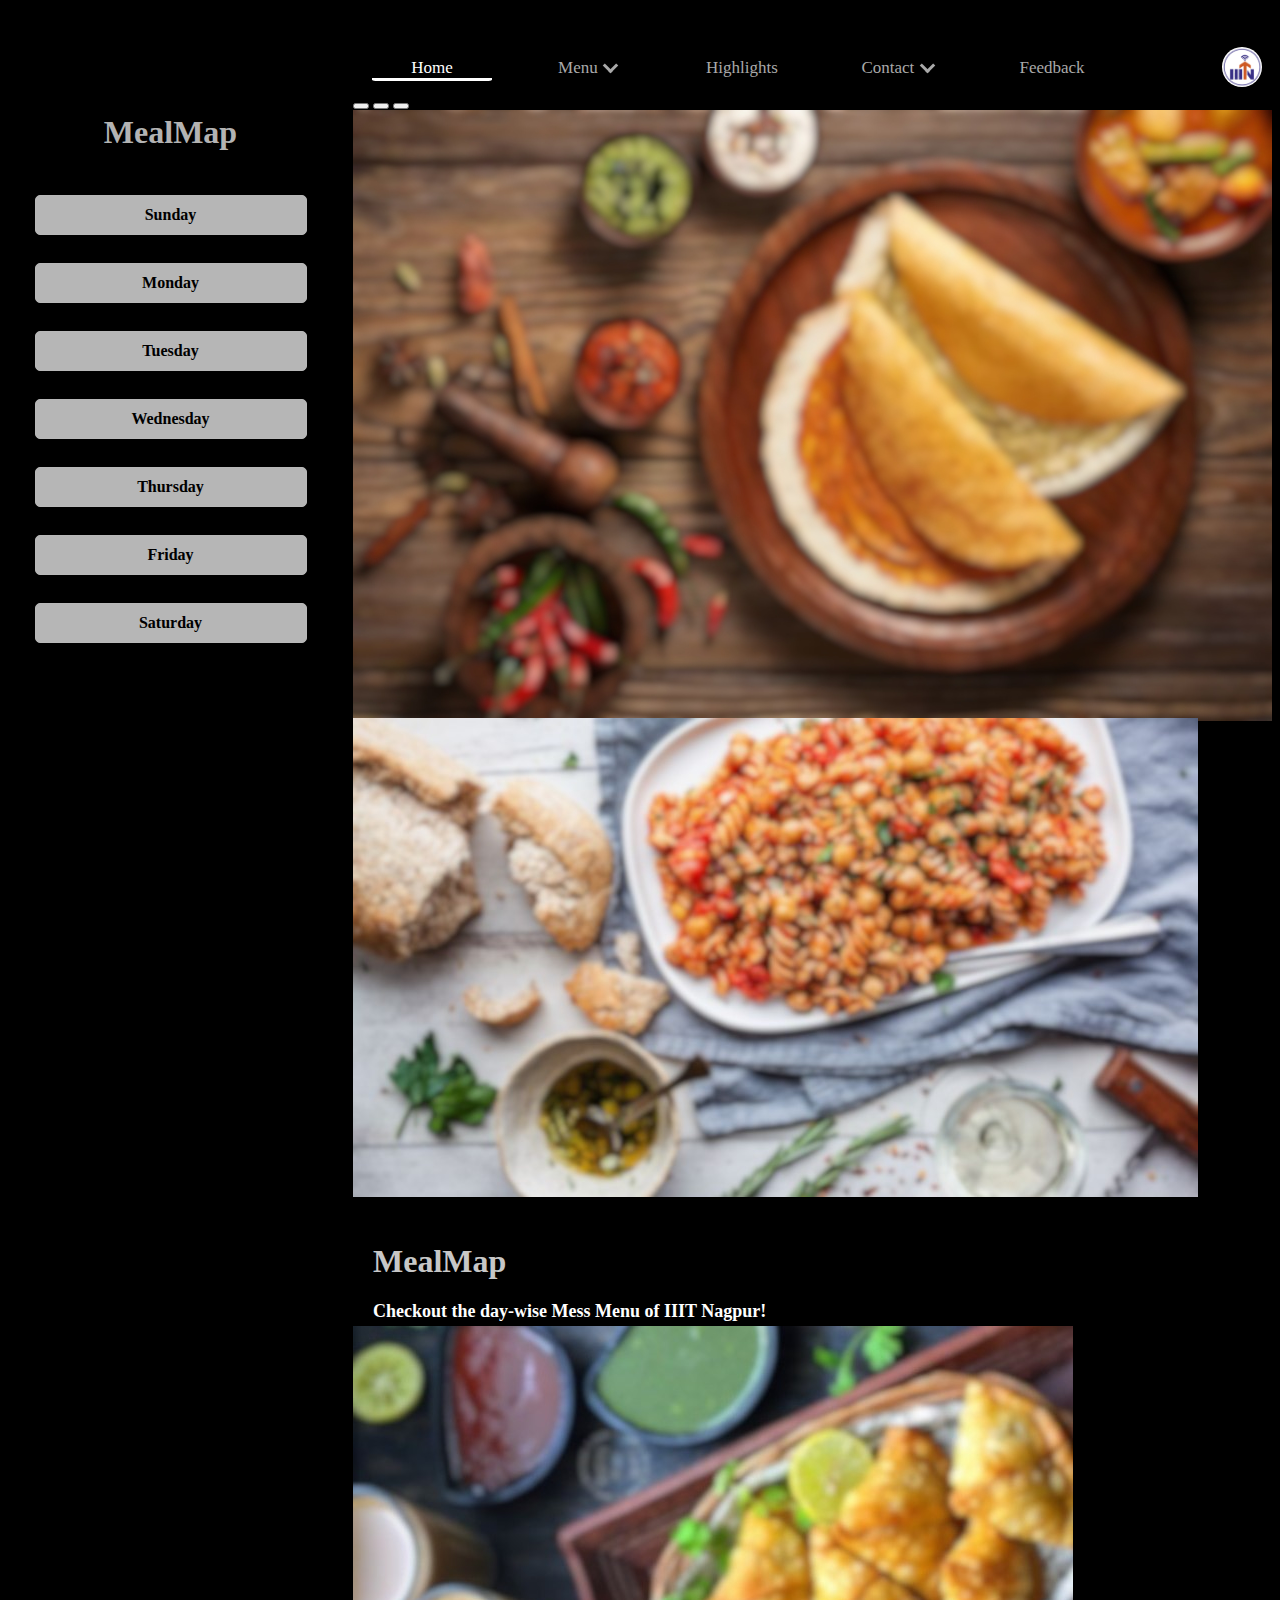
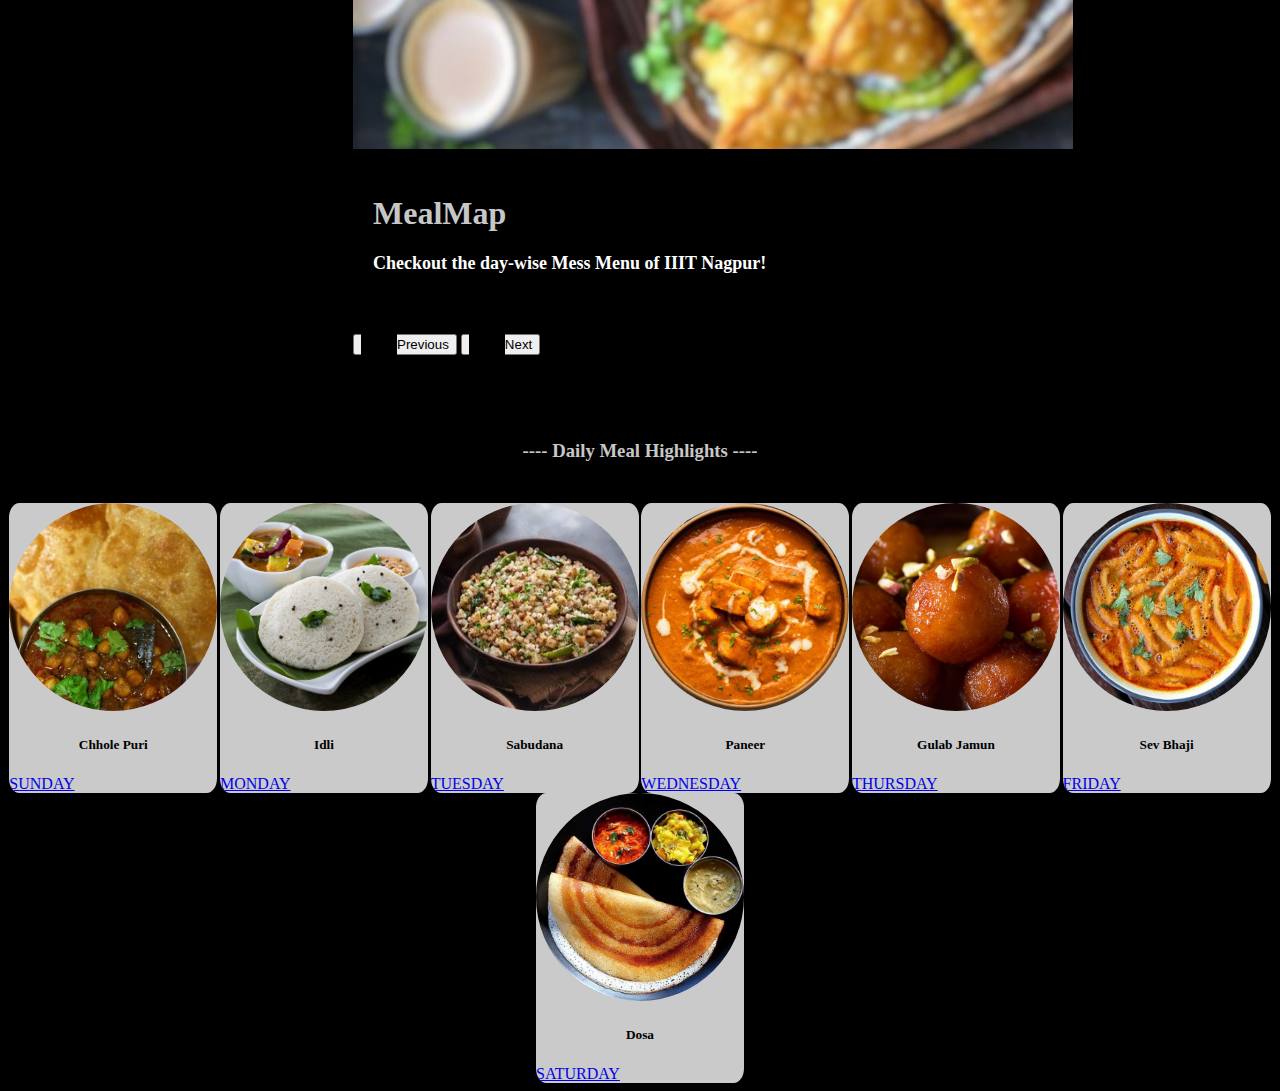
<file: index.html>
<!DOCTYPE html>
<html>

<head>
    <meta charset="utf-8">
    <meta name="viewport" content="width=device-width, initial-scale=1.0">

    <!-- Bootstrap CSS -->
    <link href="https://cdn.jsdelivr.net/npm/bootstrap@5.0.2/dist/css/bootstrap.min.css" rel="stylesheet"
        integrity="sha384-EVSTQN3/azprG1Anm3QDgpJLIm9Nao0Yz1ztcQTwFspd3yD65VohhpuuCOmLASjC" crossorigin="anonymous">
    <link rel="stylesheet" href="https://cdnjs.cloudflare.com/ajax/libs/font-awesome/4.7.0/css/font-awesome.min.css">
    <style>
        /* css styling */
        body {
            font-family: latha;
            color: white;
            background-color: black;
            /* background: linear-gradient(rgba(0, 0, 0, 0.75), rgba(0, 0, 0, 0.65), rgba(0, 0, 0, 0.38), rgba(0, 0, 0, 0)), url(fooood_new.jpg) no-repeat;
            background-repeat: no-repeat;
            /* Prevents background image from repeating */
            /* background-size: cover; */

        }

        .carousel-item {
            height: 38rem;
            background: linear-gradient(rgba(0, 0, 0, 0.75), rgba(0, 0, 0, 0.65), rgba(0, 0, 0, 0.38), rgba(0, 0, 0, 0));
        }

        h5 {
            text-align: center;
            font-family: cursive;
            color: black;
            font-weight: bolder;
        }

        h3 {
            text-align: center;
            font-family: cursive;

            color: rgba(255, 255, 255, 0.792);
            font-weight: bolder;
        }

        h6 {
            font-weight: bold;
            color: black;
        }


        .container {
            display: flex;
            height: 100%;
            margin-bottom: 0px;
        }

        .box {
            display: flex;
            width: 900px;
            float: right;
            border: 1px solid none;
            display: flex;
            justify-content: space-between;
            align-items: end;
            padding: 0px;
            margin-right: 10px;
            position: relative;
            z-index: 2;
        }

        .box ul {
            list-style-type: none;
            padding: 10px;
            /* Hides bullet points for list items */
        }

        .box ul li {
            width: 120px;
            float: right;
            margin: 10px auto;
            text-align: center;
            margin-right: 35px;
            position: relative;
        }

        .box ul li a {
            text-decoration: none;
            color: darkgray;
            font-size: 17px;
        }

        .box ul li:hover {
            background-color: rgb(82, 78, 78);
            border-radius: 5%;
        }

        .box ul li.active {
            /* background-color: rgb(82, 78, 78); */
            border-radius: 5%;
            border-bottom: white solid;
        }

        .box ul li a:hover,
        .box ul li.active a {
            color: white;
        }

        .box ul li a:hover .arrow,
        .box ul li.active .arrow {
            border-color: white;
        }

        .arrow {
            border: solid darkgray;
            border-width: 0 3px 3px 0;
            display: inline-table;
            padding: 4px;
            margin-left: 3px;
            margin-bottom: 2px;
        }

        .down {
            transform: rotate(45deg);
            -webkit-transform: rotate(45deg);
        }

        .up {
            transform: rotate(-135deg);
            -webkit-transform: rotate(-135deg);
        }

        .left {
            transform: rotate(135deg);
            -webkit-transform: rotate(135deg);
        }

        .right {
            transform: rotate(-45deg);
            -webkit-transform: rotate(-45deg);
        }

        .menu-column {
            flex-grow: 5;
            padding-left: 20px;
            height: 100%;
            /* Set height to 100% of the viewport height */
            width: calc(100% - 1000px);
            /* Subtracting the width of the .box */
            overflow-y: auto;
            /* Adding vertical scroll if content overflows */
            margin-bottom: 0px;
        }



        .menu-column object {
            width: 100%;
            height: 550%;

        }

        .header {
            background-color: black;
            color: pink;
            text-align: center;
            padding: 20px;
            margin-bottom: 20px;
        }

        .container {
            display: flex;
            justify-content: space-between;
            /* align-items: stretch; */
            /* Align columns evenly */
            flex-wrap: wrap;
            /* Allow columns to wrap to the next line on smaller screens */
            margin: 0 auto;
            max-width: 1200px;
            /* Set a maximum width for the container */
        }

        .column {
            flex: 1;
            flex-basis: calc(25% - 40px);
            /* Set column width to 25% minus padding */
            padding: 0px 5px;

            /* background-color: #fff; */
            /* border-radius: 20px;
            box-shadow: 0 0 10px rgba(0, 0, 0, 0.1); */
            /* Add a subtle box shadow */
            margin-bottom: 20px;
            margin-right: 10px;
            margin-left: 10px;
        }

        .column h2 {
            text-align: center;
            margin-bottom: 15px;
            font-weight: bold;
            font-size: x-large;
            color: #666
        }

        .image-container {
            display: flex;
            flex-wrap: wrap;
            justify-content: center;
        }

        .image-container img {
            width: 100px;
            /* Set a fixed width for the circular images */
            height: 100px;
            /* Set a fixed height for the circular images */
            border-radius: 50%;
            margin: 10px auto;
            transition: transform 0.3s ease;
            /* Add a smooth transition effect */
            display: block;
        }

        .image-container img:hover {
            transform: scale(1.4);
            /* Scale up the image on hover */
        }

        .image-container p {
            margin-top: 5px;
            font-size: 14px;
            color: #666;
            width: 100%;
            text-align: center;
            font-weight: bold;
            font-size: medium;
        }

        .column p {
            margin-top: 5px;
            font-size: 14px;
            color: #666;
            width: 100%;
            text-align: center;
            font-weight: bold;
            font-size: medium;
        }

        .box img {

            width: 40px;
            /* Set a fixed width for the circular images */
            height: 40px;
            /* Set a fixed height for the circular images */
            border-radius: 50%;
            /* margin: 10px auto; */
            /* transition: transform 0.3s ease; */
            /* Add a smooth transition effect */

        }

        .main {
            display: flex;
            justify-content: space-around;

            flex-wrap: wrap;
        }

        .card {
            width: 13rem;
            border-radius: 5%;
            overflow: hidden;
            margin: 0 auto;
            /* Center align the card */
            background-color: rgba(255, 255, 255, 0.792);
            /* Change background color to dark gray */
            transition: background-color 0.3s ease;
            /* Add smooth transition for background color */

        }

        .card-img-top {
            width: 100%;
            height: auto;
            border-radius: 50%;
            /* Make the image circular */
            transition: transform 0.3s ease;
            /* Add a smooth transition effect */
        }

        .card:hover .card-img-top {
            transform: scale(1.2);
            /* Scale up the image on hover */
        }


        h2 {
            font-size: large;
            font-family: cursive;
        }

        h1 {
            font-family: papyrus;
            font-weight: bolder;
            color: rgba(255, 255, 255, 0.792);
        }

        .upper {
            display: flex;
            justify-content: space-between;
            /* Align items to left and right */
            z-index: 1;
        }

        .wd {
            width: 300px;
            height: 550px;
            background-color: black;
            opacity: 0.9;
            padding: 0px 20px;
            /* Add margin to the right to separate from carousel */
            margin-right: 20px;
        }

        #carouselExampleCaptions {
            width: calc(100% - 320px);
            /* Adjust width to fit remaining space */
            padding-bottom: 0px;
            z-index: 1;
        }

        .carousel-caption-bg {
            background-color: rgba(0, 0, 0, 0.5);
            padding: 20px;
            border-radius: 50px;
        }

        .carousel-caption-bg:hover {
            background-color: rgba(0, 0, 0, 0.225);
            padding: 20px;
            border-radius: 50px;
        }

        .carousel-control-bg {
            background-color: rgba(0, 0, 0, 1);
            /* Semi-transparent black background */
            border-radius: 15px;
            padding: 18px;
        }

        .carousel-control-bg:hover {
            padding: 24px;
        }

        .wd h1 {
            text-align: center;
            /* text-transform: uppercase; */
            font-weight: 100px;
        }

        .tab .tablinks {
            display: block;
            margin-bottom: 5px;
        }

        .tablinks {
            width: 250px;
            padding: 10px;
            margin: 5px auto;
            text-align: center;
            font-family: cursive;
            font-weight: bolder;
            color: black;
            /* background-color: #f0f0f0; */
            background-color: rgba(255, 255, 255, 0.792);
            border: 1px solid #ccc;
            border-radius: 5px;
            cursor: pointer;
            display: block;
            /* Ensure buttons are block elements */
            text-decoration: none;
            /* Remove default underline for links */
        }

        .dropdown {
            display: none;
        }

        .box ul li:hover .dropdown {
            display: grid;
            position: absolute;
            left: 0;
            top: 100%;
            background-color: rgba(0, 0, 0, 0.701);
            color: white;
            font-weight: bolder;
            width: 200px;
            height: auto;
        }

        .dropdown ul {
            color: white;
        }

        .box ul li:hover .dropdown ul {
            display: block;
            margin: 10px;
            color: white;
            /* text-align: center; */
            list-style-type: none;
        }

        .box ul li:hover .dropdown ul li {
            width: 100px;
            padding: 10px;
            text-align: center;
            box-sizing: border-box;
        }

        .dropdown ul li+li {
            border-top: 1px solid rgba(255, 255, 255, 0.148);
        }


        .dropdown2 {
            display: none;
        }

        .box ul li:hover .dropdown2 {
            display: block;
            position: absolute;
            left: 0;
            top: 100%;
            background-color: rgba(0, 0, 0, 0.701);
            color: white;
            font-weight: bolder;
            width: 200px;
            height: auto;
        }

        .dropdown2 ul {
            color: white;
        }

        .box ul li:hover .dropdown2 ul {
            display: block;
            margin: 10px;
            color: white;
            /* text-align: center; */
            list-style-type: none;
        }

        .box ul li:hover .dropdown2 ul li {
            width: auto;
            padding: 10px;
            text-align: center;
            box-sizing: border-box;
        }

        .dropdown2 ul li+li {
            border-top: 1px solid rgba(255, 255, 255, 0.148);
        }

        .hamburger {
            position: relative;
            width: 30px;
            height: 4px;
            background: rgba(255, 255, 255, 0.792);
            border-radius: 10px;
            cursor: pointer;
            z-index: 2;
            transition: 0.3s;
            top: 20px;
        }

        .hamburger:before,
        .hamburger:after {
            content: "";
            position: absolute;
            height: 4px;
            right: 0;
            background: rgba(255, 255, 255, 0.792);
            border-radius: 10px;
            transition: 0.3s;
        }

        .hamburger:before {
            top: -10px;
            width: 30px;
        }

        .hamburger:after {
            top: 10px;
            width: 30px;
        }

        .toggle-menu {
            position: absolute;
            width: 30px;
            height: 100%;
            z-index: 3;
            cursor: pointer;
            opacity: 0;
        }

        .hamburger,
        .toggle-menu {
            display: none;
        }

        .links input:checked~.hamburger {
            background: transparent;
        }

        .links input:checked~.hamburger:before {
            top: 0;
            transform: rotate(-45deg);
            width: 30px;
        }

        .links input:checked~.hamburger:after {
            top: 0;
            transform: rotate(45deg);
            width: 30px;
        }

        .links input:checked~.tabs {
            left: 0px;
            box-shadow: 30px 30px 30px 30px rgba(0, 0, 0, 0.348);
        }

        /* 
        .dropdown-content {
            display: none;
            position: absolute;
            left: 100%;
            top: 0;
            background-color: rgba(0, 0, 0, 0.8);
            min-width: 200px;
            z-index: 1;
        }

        .dropdown-content a {
            color: white;
            padding: 12px 16px;
            text-decoration: none;
            display: block;
            text-align: left;
        }

        .dropdown-content a:hover {
            background-color: rgba(177, 174, 174, 0.473);
        }

        .dropdown:hover .dropdown-content {
            display: block;
        } */


        @media screen and (max-width: 1000px) {

            .hamburger,
            .toggle-menu {
                display: block;
                margin: 35px;
            }

            .box {

                /* overflow-x: auto; */

                /* white-space: nowrap; */
                /* padding: 10px 20px; */
                width: 100%;
                max-height: 60px;

                /* -ms-overflow-style: none; */
                /* Hide scrollbar in IE and Edge */
                /* scrollbar-width: none; */
                /* Hide scrollbar in Firefox */

            }

            .box ul {
                display: flex;
                justify-content: start;
                flex-direction: column-reverse;
                align-items: center;
                position: fixed;
                top: 0;
                left: -250px;
                background: black;
                width: 250px;
                height: 100%;
                padding-top: 65px;
            }

            /* .box ul { */
            /*display: flex;
                 flex-direction: row-reverse;
                padding: 0;
                margin: 0; */
            /* margin-top: 10px; */
            /* } */

            .box ul li {
                display: flex;
                justify-content: center;
                width: 100%;
                list-style-type: none;
                /* margin-right: 10px;
                margin-top: 10px; */
                margin: 10px 0;
                /* float: right; */
            }

            .box ul li a,
            .box ul li a:hover {
                display: block;
                padding: 30px;
                text-decoration: none;
                font-size: 22px;
                border-top: 1px solid rgba(255, 255, 255, 0.148) inset;
            }

            .wd {
                display: grid;
            }

            #carouselExampleCaptions {
                order: -1;
                /* Move carousel to the top */
                width: 100%;
                padding: 0;
            }

            .carousel-inner {
                height: 500px;
                /* Adjust height as needed */
                z-index: 1;
            }

            .carousel-item img {
                width: 100%;
                height: 100%;
                object-fit: cover;
                /* Ensures the image covers the area without distortion */
                transform: scale(1.0);
                /* Zoom in the image */
                z-index: 1;
            }

            .header {
                order: 1;
                width: 100%;
                text-align: center;
                margin-top: 20px;
            }

            .tab {
                order: 2;
                width: 100%;
                text-align: center;
                margin-top: 20px;
            }

            .tablinks {
                width: 100%;
                padding: 10px;
                font-size: 14px;
                margin: 5px 0;
            }

            .upper {
                flex-direction: column;
                align-items: center;
            }

            .main {
                flex-direction: column;
                align-items: center;
            }

            h1 {
                font-family: papyrus;
                font-weight: bolder;
                font-size: 60px;
            }


        }
    </style>

</head>

<body>
    <div class="box">
        <div class="links">
            <input type="checkbox" class="toggle-menu">
            <div class="hamburger"></div>
            <ul class="tabs" type="" none>
                <li>
                    <a href="https://forms.gle/hP8Z66pvkksGS7KM6">Feedback</a>
                </li>
                <li>
                    <a href="">Contact <i class="arrow down"></i></a>
                    <div class="dropdown2">
                        <ul>
                            <li> <a href="mailto:bahraniyashita@gmail.com"><span>&#9993;</span>&nbsp;&nbsp;&nbsp;&nbsp;&nbsp;&nbsp;&nbsp;&nbsp;
                                    Email</a>
                            </li>
                            <li><a href="https://www.linkedin.com/in/yashita-bahrani-81472929a"><i
                                        class="fa fa-linkedin-square"></i>&nbsp;&nbsp;&nbsp; LinkedIn</a>
                            </li>

                        </ul>
                    </div>
                </li>
                <li>
                    <a href="#menu">Highlights </a>
                </li>
                <li>
                    <a href="">Menu <i class="arrow down"></i></a>
                    <div class="dropdown">
                        <ul>
                            <li> <a href="sunday.html">Sunday</a>
                            </li>
                            <li><a href="monday.html">Monday</a>
                            </li>
                            <li> <a href="tuesday.html">Tuesday</a>
                            </li>
                            <li><a href="wednesday.html">Wednesday</a>
                            </li>
                            <li> <a href="thursday.html">Thursday</a>
                            </li>
                            <li> <a href="friday.html">Friday</a>
                            </li>
                            <li><a href="saturday.html">Saturday</a>
                            </li>

                        </ul>
                    </div>

                </li>
                <li class="active">
                    <a href="">Home </a>
                </li>
            </ul>
        </div>
        <div class="title">
            <a href="https://iiitn.ac.in/">
                <img src="iiitn_logo.png" alt="IIITN Logo">
            </a>
        </div>

    </div>



    <h5> <br><br><br></h5>
    <div class="upper">
        <div class="wd">
            <h1>MealMap</h1><br>

            <div> <a href="sunday.html" class="tablinks" onclick="openCity(event, 'Sunday')">Sunday</a></div><br>
            <div><a href="monday.html" class="tablinks" onclick="openCity(event, 'Monday')">Monday</a></div><br>
            <div><a href="tuesday.html" class="tablinks" onclick="openCity(event, 'Tuesday')">Tuesday</a></div><br>
            <div><a href="wednesday.html" class="tablinks" onclick="openCity(event, 'Wednesday')">Wednesday</a></div>
            <br>
            <div><a href="thursday.html" class="tablinks" onclick="openCity(event, 'Thursday')">Thursday</a></div><br>
            <div><a href="friday.html" class="tablinks" onclick="openCity(event, 'Friday')">Friday</a></div><br>
            <div><a href="saturday.html" class="tablinks" onclick="openCity(event, 'Saturday')">Saturday</a></div>
        </div>
        <div id="carouselExampleCaptions" class="carousel slide" data-bs-ride="carousel">
            <div class="carousel-indicators">
                <button type="button" data-bs-target="#carouselExampleCaptions" data-bs-slide-to="0" class="active"
                    aria-current="true" aria-label="Slide 1"></button>
                <button type="button" data-bs-target="#carouselExampleCaptions" data-bs-slide-to="1"
                    aria-label="Slide 2"></button>
                <button type="button" data-bs-target="#carouselExampleCaptions" data-bs-slide-to="2"
                    aria-label="Slide 3"></button>
            </div>
            <div class="carousel-inner">
                <div class="carousel-item active">
                    <img src="food_new.jpg" class="d-block w-100" alt="...">
                    <div class="carousel-caption d-none d-md-block carousel-caption-bg">
                        <h1>MealMap</h1>
                        <h2>Checkout the day-wise Mess Menu of IIIT Nagpur!</h2>

                    </div>
                </div>
                <div class="carousel-item">
                    <img src="pasta4.jpg" class="d-block w-100" alt="...">
                    <div class="carousel-caption d-none d-md-block carousel-caption-bg">
                        <h1>MealMap</h1>
                        <h2>Checkout the day-wise Mess Menu of IIIT Nagpur!</h2>
                    </div>
                </div>
                <div class="carousel-item">
                    <img src="caraousel_new_2.jpg" class="d-block w-100" alt="...">
                    <div class="carousel-caption d-none d-md-block carousel-caption-bg">
                        <h1>MealMap</h1>
                        <h2>Checkout the day-wise Mess Menu of IIIT Nagpur!</h2>
                    </div>
                </div>
            </div>
            <button class="carousel-control-prev" type="button" data-bs-target="#carouselExampleCaptions"
                data-bs-slide="prev">
                <span class="carousel-control-prev-icon carousel-control-bg" aria-hidden="true"></span>
                <span class="visually-hidden">Previous</span>
            </button>
            <button class="carousel-control-next" type="button" data-bs-target="#carouselExampleCaptions"
                data-bs-slide="next">
                <span class="carousel-control-next-icon carousel-control-bg" aria-hidden="true"></span>
                <span class="visually-hidden">Next</span>
            </button>
        </div>
    </div>
    <div class="menu" id="menu">
        <h3> <br><br><br>---- Daily Meal Highlights ----<br><br></h3>
    </div>





    <div class="main">
        <div class="card">
            <img src="chhole_puri.jpg" class="card-img-top" alt="...">
            <div class="card-body">
                <h5 class="card-title">Chhole Puri</h5>
                <!-- <p class="card-text">Some quick example text to build on the card title and make up the bulk of the card's content.</p> -->
                <div class="text-center">
                    <a href="sunday.html" class="btn btn-primary">SUNDAY</a>
                </div>
            </div>
        </div>
        <div class="card">
            <img src="idli_bf.jpg" class="card-img-top" alt="...">
            <div class="card-body">
                <h5 class="card-title">Idli</h5>
                <!-- <p class="card-text">Some quick example text to build on the card title and make up the bulk of the card's content.</p> -->
                <div class="text-center">
                    <a href="monday.html" class="btn btn-primary">MONDAY</a>
                </div>
            </div>
        </div>
        <div class="card">
            <img src="sabudana.jpg" class="card-img-top" alt="...">
            <div class="card-body">
                <h5 class="card-title">Sabudana</h5>
                <!-- <p class="card-text">Some quick example text to build on the card title and make up the bulk of the card's content.</p> -->
                <div class="text-center">
                    <a href="tuesday.html" class="btn btn-primary">TUESDAY</a>
                </div>
            </div>
        </div>
        <div class="card">
            <img src="paneer.jpg" class="card-img-top" alt="...">
            <div class="card-body">
                <h5 class="card-title">Paneer</h5>
                <!-- <p class="card-text">Some quick example text to build on the card title and make up the bulk of the card's content.</p> -->
                <div class="text-center">
                    <a href="wednesday.html" class="btn btn-primary">WEDNESDAY</a>
                </div>
            </div>
        </div>
        <div class="card">
            <img src="gj.jpg" class="card-img-top" alt="...">
            <div class="card-body">
                <h5 class="card-title">Gulab Jamun</h5>
                <!-- <p class="card-text">Some quick example text to build on the card title and make up the bulk of the card's content.</p> -->
                <div class="text-center">
                    <a href="thursday.html" class="btn btn-primary">THURSDAY</a>
                </div>
            </div>
        </div>
        <div class="card">
            <img src="sev_bhaji.jpg" class="card-img-top" alt="...">
            <div class="card-body">
                <h5 class="card-title">Sev Bhaji</h5>
                <!-- <p class="card-text">Some quick example text to build on the card title and make up the bulk of the card's content.</p> -->
                <div class="text-center">
                    <a href="friday.html" class="btn btn-primary">FRIDAY</a>
                </div>
            </div>
        </div>
        <div class="card">
            <img src="dosa.jpg" class="card-img-top" alt="...">
            <div class="card-body">
                <h5 class="card-title">Dosa</h5>
                <!-- <p class="card-text">Some quick example text to build on the card title and make up the bulk of the card's content.</p> -->
                <div class="text-center">
                    <a href="saturday.html" class="btn btn-primary">SATURDAY</a>
                </div>
            </div>
        </div>



    </div>
    <script src="https://cdn.jsdelivr.net/npm/bootstrap@5.0.2/dist/js/bootstrap.bundle.min.js"
        integrity="sha384-MrcW6ZMFYlzcLA8Nl+NtUVF0sA7MsXsP1UyJoMp4YLEuNSfAP+JcXn/tWtIaxVXM" crossorigin="anonymous">
        </script>

</body>

</html>
</file>
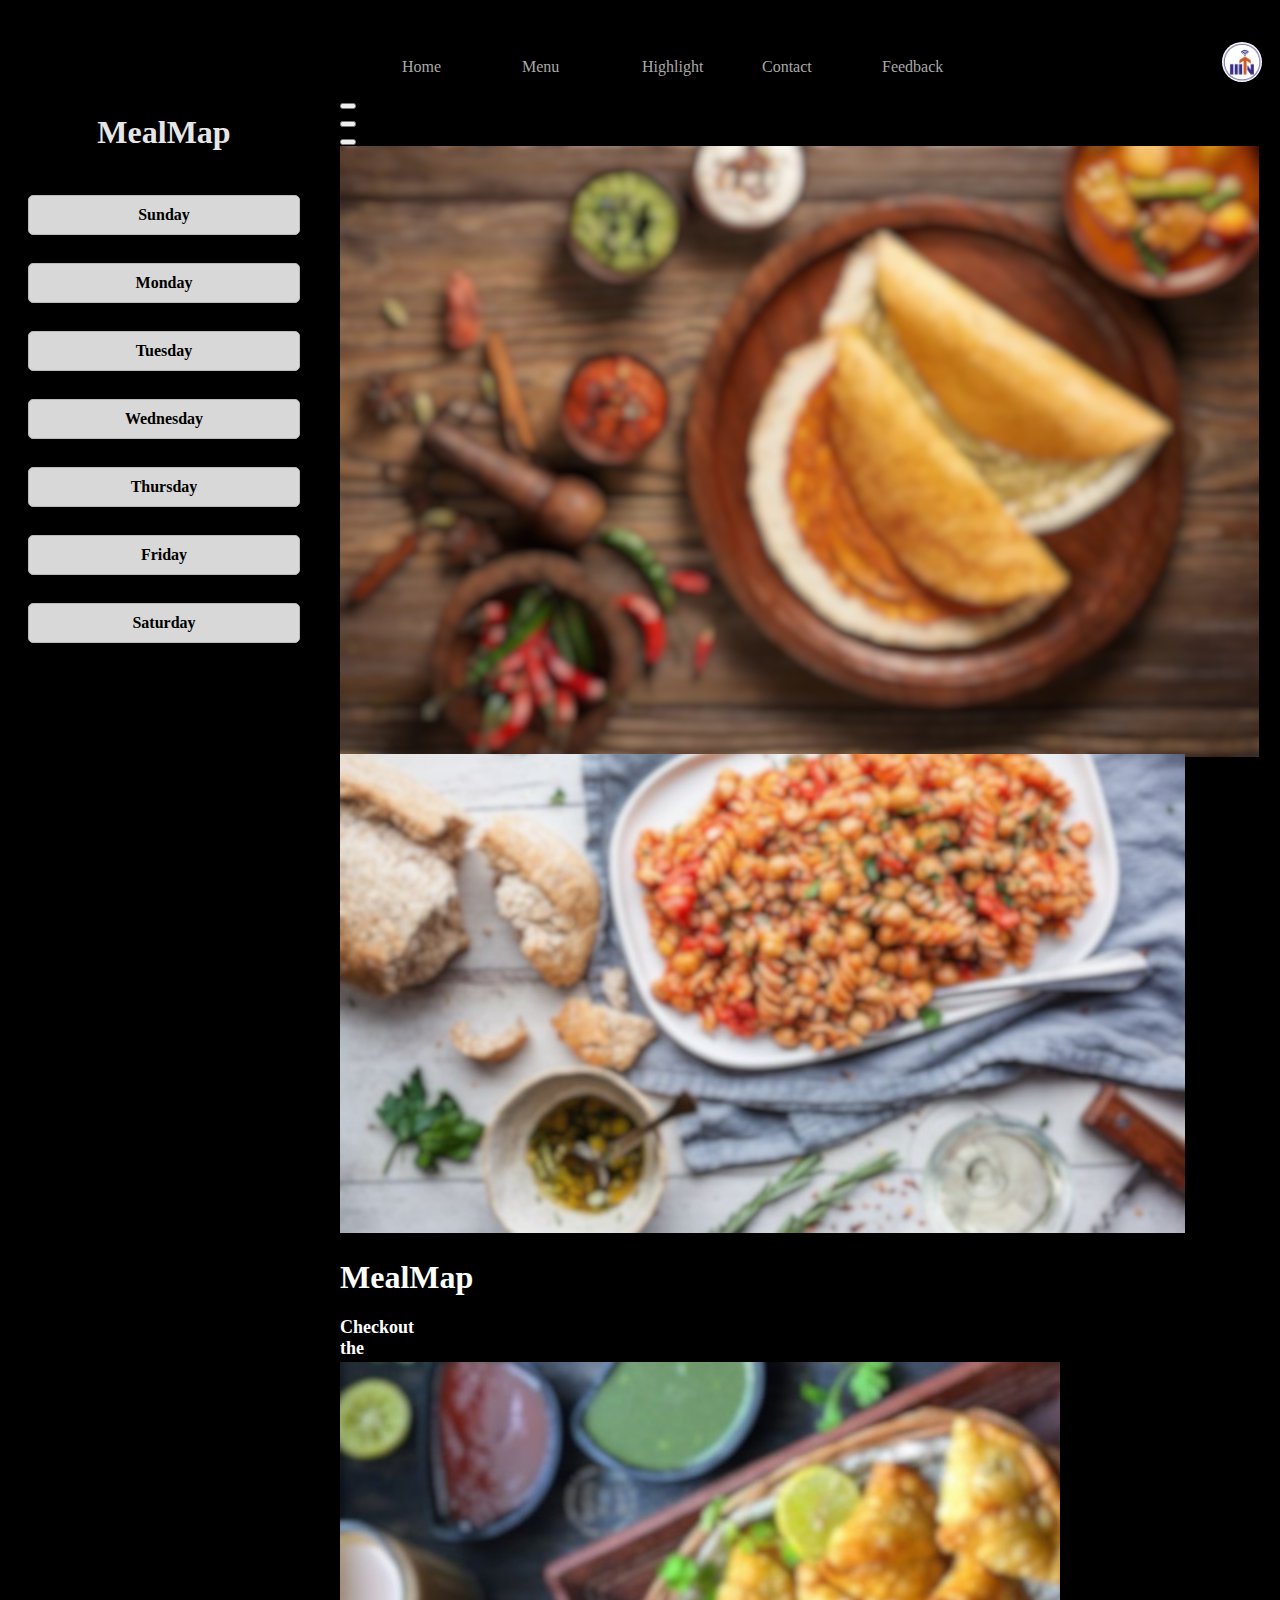
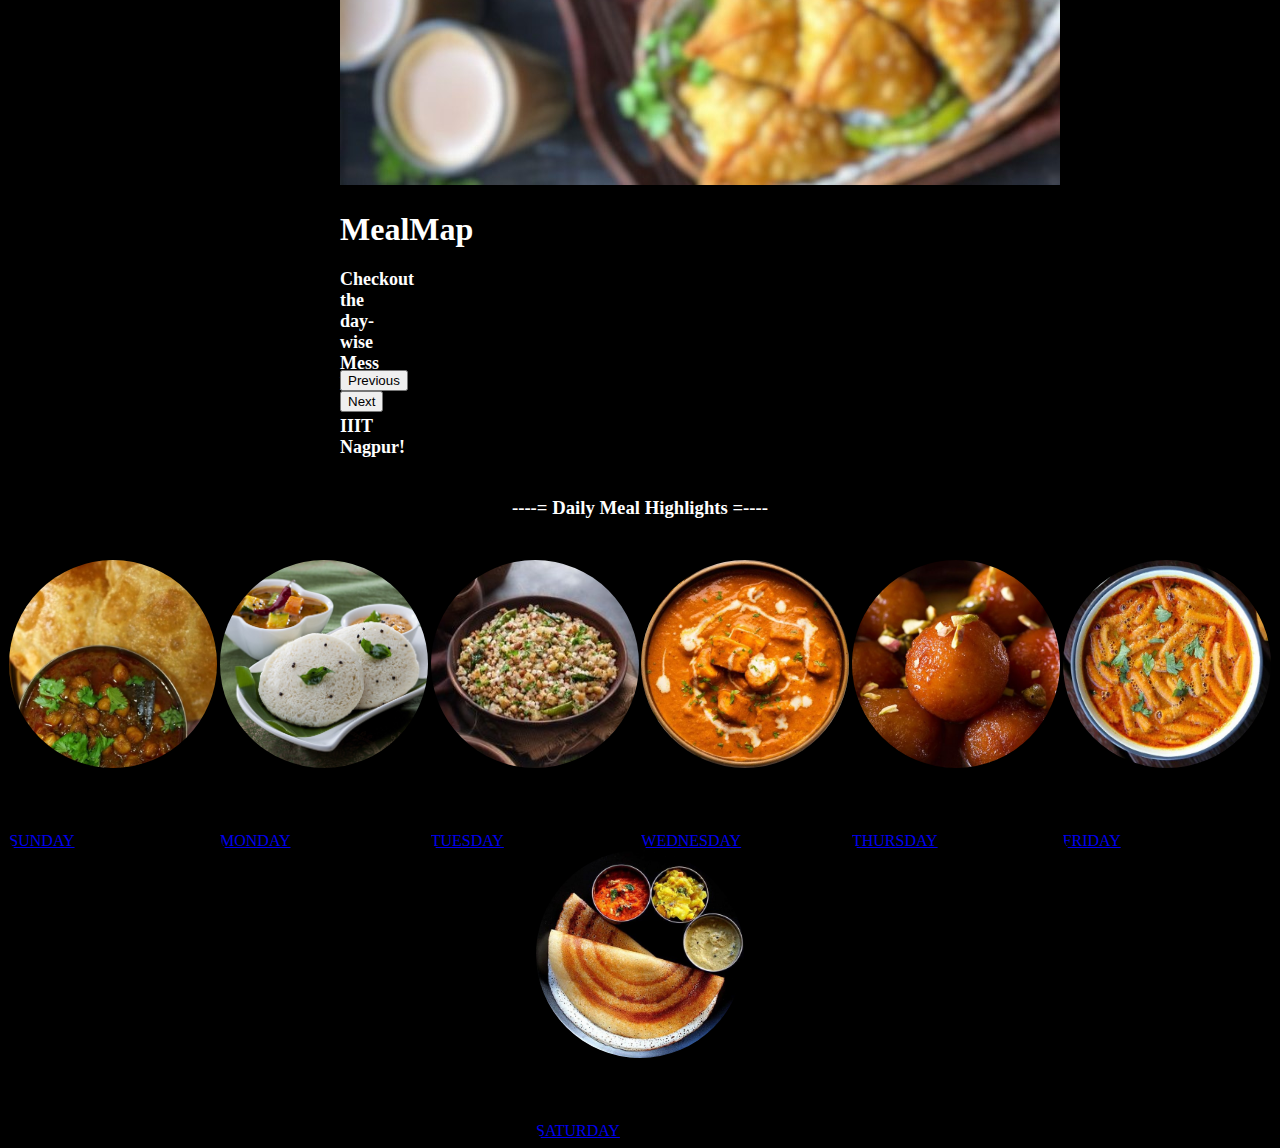
<file: aisehi.html>
<!DOCTYPE html>
<html>

<head>
    <meta charset="utf-8">
    <meta name="viewport" content="width=device-width, initial-scale=1">

    <!-- Bootstrap CSS -->
    <link href="https://cdn.jsdelivr.net/npm/bootstrap@5.0.2/dist/css/bootstrap.min.css" rel="stylesheet"
        integrity="sha384-EVSTQN3/azprG1Anm3QDgpJLIm9Nao0Yz1ztcQTwFspd3yD65VohhpuuCOmLASjC" crossorigin="anonymous">

    <style>
        body {
            font-family: latha;
            color: white;
            background-color: black;
            /* background: linear-gradient(rgba(0, 0, 0, 0.75), rgba(0, 0, 0, 0.65), rgba(0, 0, 0, 0.38), rgba(0, 0, 0, 0)), url(fooood_new.jpg) no-repeat;
            background-repeat: no-repeat;
            /* Prevents background image from repeating */
            /* background-size: cover; */

        }

        .carousel-item {
            height: 38rem;
            background: linear-gradient(rgba(0, 0, 0, 0.75), rgba(0, 0, 0, 0.65), rgba(0, 0, 0, 0.38), rgba(0, 0, 0, 0));
        }

        h5 {
            text-align: center;
            font-family: cursive;
            color: black;
            font-weight: bolder;
        }

        h3 {
            text-align: center;
            font-family: cursive;
            color: white;
            font-weight: bolder;
        }

        h6 {
            font-weight: bold;
            color: black;
        }


        .container {
            display: flex;
            height: 100%;
            margin-bottom: 0px;
        }

        .box {
            display: flex;
            width: 900px;
            float: right;
            border: 1px solid none;
            display: flex;
            justify-content: space-between;
            align-items: end;
            padding: 10px;
        }

        .box ul {
            list-style-type: none;

            /* Hides bullet points for list items */
        }

        .box ul li {
            width: 120px;
            float: right;
            margin: 10px auto;
            text-align: left;
        }

        .box ul li a {
            text-decoration: none;
            color: darkgray;

        }

        .box ul li:hover {
            background-color: brown;
        }

        .box ul li a:hover {
            color: white;
        }


        .menu-column {
            flex-grow: 5;
            padding-left: 20px;
            height: 100%;
            /* Set height to 100% of the viewport height */
            width: calc(100% - 1000px);
            /* Subtracting the width of the .box */
            overflow-y: auto;
            /* Adding vertical scroll if content overflows */
            margin-bottom: 0px;
        }



        .menu-column object {
            width: 100%;
            height: 550%;

        }

        .header {
            background-color: black;
            color: pink;
            text-align: center;
            padding: 20px;
            margin-bottom: 20px;
        }

        .container {
            display: flex;
            justify-content: space-between;
            /* align-items: stretch; */
            /* Align columns evenly */
            flex-wrap: wrap;
            /* Allow columns to wrap to the next line on smaller screens */
            margin: 0 auto;
            max-width: 1200px;
            /* Set a maximum width for the container */
        }

        .column {
            flex: 1;
            flex-basis: calc(25% - 40px);
            /* Set column width to 25% minus padding */
            padding: 0px 5px;

            /* background-color: #fff; */
            /* border-radius: 20px;
            box-shadow: 0 0 10px rgba(0, 0, 0, 0.1); */
            /* Add a subtle box shadow */
            margin-bottom: 20px;
            margin-right: 10px;
            margin-left: 10px;
        }

        .column h2 {
            text-align: center;
            margin-bottom: 15px;
            font-weight: bold;
            font-size: x-large;
            color: #666
        }

        .image-container {
            display: flex;
            flex-wrap: wrap;
            justify-content: center;
        }

        .image-container img {
            width: 100px;
            /* Set a fixed width for the circular images */
            height: 100px;
            /* Set a fixed height for the circular images */
            border-radius: 50%;
            margin: 10px auto;
            transition: transform 0.3s ease;
            /* Add a smooth transition effect */
            display: block;
        }

        .image-container img:hover {
            transform: scale(1.4);
            /* Scale up the image on hover */
        }

        .image-container p {
            margin-top: 5px;
            font-size: 14px;
            color: #666;
            width: 100%;
            text-align: center;
            font-weight: bold;
            font-size: medium;
        }

        .column p {
            margin-top: 5px;
            font-size: 14px;
            color: #666;
            width: 100%;
            text-align: center;
            font-weight: bold;
            font-size: medium;
        }

        .box img {

            width: 40px;
            /* Set a fixed width for the circular images */
            height: 40px;
            /* Set a fixed height for the circular images */
            border-radius: 50%;
            /* margin: 10px auto; */
            /* transition: transform 0.3s ease; */
            /* Add a smooth transition effect */

        }

        .main {
            display: flex;
            justify-content: space-around;

            flex-wrap: wrap;
        }

        .card {
            width: 13rem;
            border-radius: 5%;
            overflow: hidden;
            margin: 0 auto;
            /* Center align the card */
        }

        .card-img-top {
            width: 100%;
            height: auto;
            border-radius: 50%;
            /* Make the image circular */
            transition: transform 0.3s ease;
            /* Add a smooth transition effect */
        }

        .card:hover .card-img-top {
            transform: scale(1.2);
            /* Scale up the image on hover */
        }


        h2 {
            font-size: large;
            font-family: cursive;
        }

        h1 {
            font-family: papyrus;
            font-weight: bolder;
        }

        .upper {
            display: flex;
            justify-content: space-between;
            /* Align items to left and right */
        }

        .wd {
            width: 300px;
            height: 550px;
            background-color: black;
            opacity: 0.9;
            padding: 0px 20px;
            /* Add margin to the right to separate from carousel */
            margin-right: 20px;
        }

        #carouselExampleCaptions {
            width: calc(100% - 320px);
            /* Adjust width to fit remaining space */
            padding-bottom: 0px;

        }


        .wd h1 {
            text-align: center;
            /* text-transform: uppercase; */
            font-weight: 100px;
        }

        .tab .tablinks {
            display: block;
            margin-bottom: 5px;
        }

        .tablinks {
            width: 250px;
            padding: 10px;
            margin: 5px auto;
            text-align: center;
            font-family: cursive;
            font-weight: bolder;
            color: black;
            background-color: #f0f0f0;
            border: 1px solid #ccc;
            border-radius: 5px;
            cursor: pointer;
            display: block;
            /* Ensure buttons are block elements */
            text-decoration: none;
            /* Remove default underline for links */
        }
    </style>

</head>

<body>

    <div class="box">
        <div class="links">
            <ul type="" none>
                <li>
                    <a href="">Feedback</a>
                </li>
                <li>
                    <a href="">Contact</a>
                </li>
                <li>
                    <a href="#menu">Highlight</a>
                </li>
                <li>
                    <a href="">Menu</a>
                </li>
                <li>
                    <a href="">Home</a>
                </li>
            </ul>
        </div>
        <div class="title">
            <a href="https://iiitn.ac.in/">
                <img src="iiitn_logo.png" alt="IIITN Logo">
            </a>
        </div>

    </div>



    <h5> <br><br><br></h5>
    <div class="upper">
        <div class="wd">
            <h1>MealMap</h1><br>

            <div> <a href="sunday.html" class="tablinks" onclick="openCity(event, 'Sunday')">Sunday</a></div><br>
            <div><a href="monday.html" class="tablinks" onclick="openCity(event, 'Monday')">Monday</a></div><br>
            <div><a href="tuesday.html" class="tablinks" onclick="openCity(event, 'Tuesday')">Tuesday</a></div><br>
            <div><a href="wednesday.html" class="tablinks" onclick="openCity(event, 'Wednesday')">Wednesday</a></div>
            <br>
            <div><a href="thursday.html" class="tablinks" onclick="openCity(event, 'Thursday')">Thursday</a></div><br>
            <div><a href="friday.html" class="tablinks" onclick="openCity(event, 'Friday')">Friday</a></div><br>
            <div><a href="saturday.html" class="tablinks" onclick="openCity(event, 'Saturday')">Saturday</a></div>
        </div>
        <div id="carouselExampleCaptions" class="carousel slide" data-bs-ride="carousel">
            <div class="carousel-indicators">
                <button type="button" data-bs-target="#carouselExampleCaptions" data-bs-slide-to="0" class="active"
                    aria-current="true" aria-label="Slide 1"></button>
                <button type="button" data-bs-target="#carouselExampleCaptions" data-bs-slide-to="1"
                    aria-label="Slide 2"></button>
                <button type="button" data-bs-target="#carouselExampleCaptions" data-bs-slide-to="2"
                    aria-label="Slide 3"></button>
            </div>
            <div class="carousel-inner">
                <div class="carousel-item active">
                    <img src="food_new.jpg" class="d-block w-100" alt="...">
                    <div class="carousel-caption d-none d-md-block">
                        <h1>MealMap</h1>
                        <h2>Checkout the day-wise Mess Menu of IIIT Nagpur!</h2>

                    </div>
                </div>
                <div class="carousel-item">
                    <img src="pasta4.jpg" class="d-block w-100" alt="...">
                    <div class="carousel-caption d-none d-md-block">
                        <h1>MealMap</h1>
                        <h2>Checkout the day-wise Mess Menu of IIIT Nagpur!</h2>
                    </div>
                </div>
                <div class="carousel-item">
                    <img src="caraousel_new_2.jpg" class="d-block w-100" alt="...">
                    <div class="carousel-caption d-none d-md-block">
                        <h1>MealMap</h1>
                        <h2>Checkout the day-wise Mess Menu of IIIT Nagpur!</h2>
                    </div>
                </div>
            </div>
            <button class="carousel-control-prev" type="button" data-bs-target="#carouselExampleCaptions"
                data-bs-slide="prev">
                <span class="carousel-control-prev-icon" aria-hidden="true"></span>
                <span class="visually-hidden">Previous</span>
            </button>
            <button class="carousel-control-next" type="button" data-bs-target="#carouselExampleCaptions"
                data-bs-slide="next">
                <span class="carousel-control-next-icon" aria-hidden="true"></span>
                <span class="visually-hidden">Next</span>
            </button>
        </div>
    </div>
    <div class="menu" id="menu">
        <h3> <br><br><br>----= Daily Meal Highlights =----<br><br></h3>
    </div>





    <div class="main">
        <div class="card">
            <img src="chhole_puri.jpg" class="card-img-top" alt="...">
            <div class="card-body">
                <h5 class="card-title">Chhole Puri</h5>
                <!-- <p class="card-text">Some quick example text to build on the card title and make up the bulk of the card's content.</p> -->
                <div class="text-center">
                    <a href="sunday.html" class="btn btn-primary">SUNDAY</a>
                </div>
            </div>
        </div>
        <div class="card">
            <img src="idli_bf.jpg" class="card-img-top" alt="...">
            <div class="card-body">
                <h5 class="card-title">Idli</h5>
                <!-- <p class="card-text">Some quick example text to build on the card title and make up the bulk of the card's content.</p> -->
                <div class="text-center">
                    <a href="monday.html" class="btn btn-primary">MONDAY</a>
                </div>
            </div>
        </div>
        <div class="card">
            <img src="sabudana.jpg" class="card-img-top" alt="...">
            <div class="card-body">
                <h5 class="card-title">Sabudana</h5>
                <!-- <p class="card-text">Some quick example text to build on the card title and make up the bulk of the card's content.</p> -->
                <div class="text-center">
                    <a href="tuesday.html" class="btn btn-primary">TUESDAY</a>
                </div>
            </div>
        </div>
        <div class="card">
            <img src="paneer.jpg" class="card-img-top" alt="...">
            <div class="card-body">
                <h5 class="card-title">Paneer</h5>
                <!-- <p class="card-text">Some quick example text to build on the card title and make up the bulk of the card's content.</p> -->
                <div class="text-center">
                    <a href="wednesday.html" class="btn btn-primary">WEDNESDAY</a>
                </div>
            </div>
        </div>
        <div class="card">
            <img src="gj.jpg" class="card-img-top" alt="...">
            <div class="card-body">
                <h5 class="card-title">Gulab Jamun</h5>
                <!-- <p class="card-text">Some quick example text to build on the card title and make up the bulk of the card's content.</p> -->
                <div class="text-center">
                    <a href="thursday.html" class="btn btn-primary">THURSDAY</a>
                </div>
            </div>
        </div>
        <div class="card">
            <img src="sev_bhaji.jpg" class="card-img-top" alt="...">
            <div class="card-body">
                <h5 class="card-title">Sev Bhaji</h5>
                <!-- <p class="card-text">Some quick example text to build on the card title and make up the bulk of the card's content.</p> -->
                <div class="text-center">
                    <a href="friday.html" class="btn btn-primary">FRIDAY</a>
                </div>
            </div>
        </div>
        <div class="card">
            <img src="dosa.jpg" class="card-img-top" alt="...">
            <div class="card-body">
                <h5 class="card-title">Dosa</h5>
                <!-- <p class="card-text">Some quick example text to build on the card title and make up the bulk of the card's content.</p> -->
                <div class="text-center">
                    <a href="saturday.html" class="btn btn-primary">SATURDAY</a>
                </div>
            </div>
        </div>



    </div>
    <script src="https://cdn.jsdelivr.net/npm/bootstrap@5.0.2/dist/js/bootstrap.bundle.min.js"
        integrity="sha384-MrcW6ZMFYlzcLA8Nl+NtUVF0sA7MsXsP1UyJoMp4YLEuNSfAP+JcXn/tWtIaxVXM"
        crossorigin="anonymous"></script>

</body>

</html>
</file>
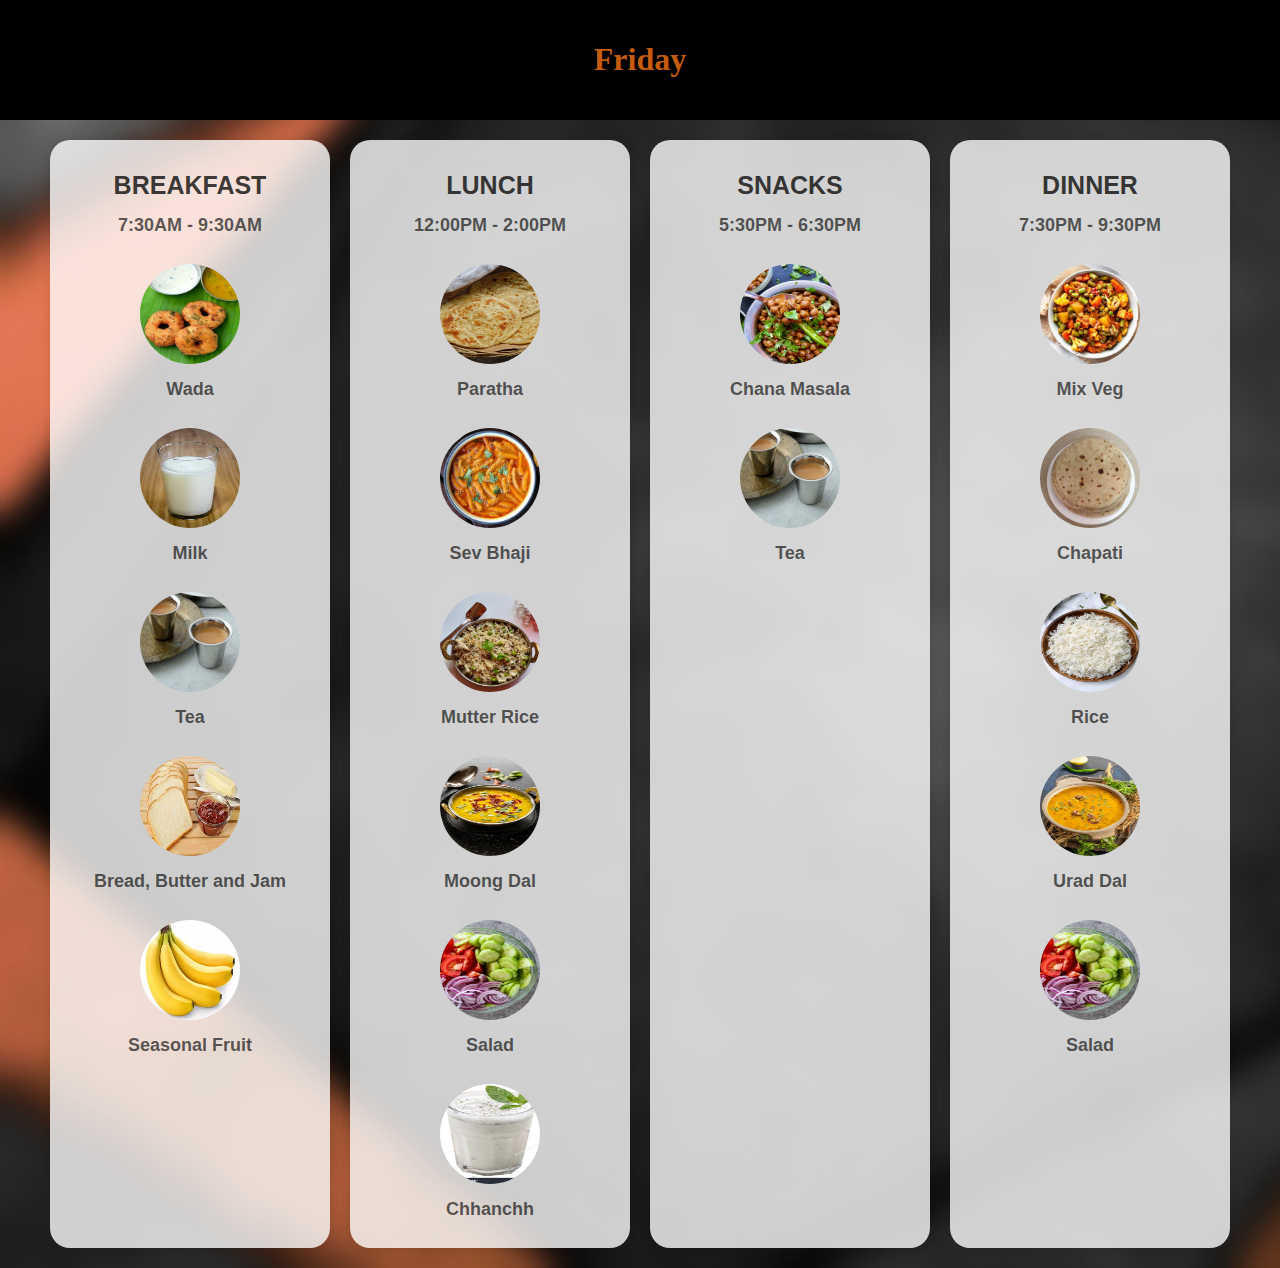
<file: friday.html>
<!DOCTYPE html>
<html lang="en">

<head>
    <meta charset="UTF-8">
    <meta name="viewport" content="width=device-width, initial-scale=1.0">
    <title>Friday</title>
    <link rel="stylesheet" href="days.css">
</head>

<body>

    <div class="header">
        <h1>Friday</h1>
    </div>

    <div class="container">
        <div class="column">
            <h2>BREAKFAST</h2>
            <p>7:30AM - 9:30AM</p>
            <div class="image-container">
                <img src="wada.jpg" alt="Wada">
                <p>Wada</p>
                <img src="milk.jpeg" alt="Milk">
                <p>Milk</p>
                <img src="tea.jpg" alt="Tea">
                <p>Tea</p>
                <img src="bbj.jpeg" alt="Bread, Butter and Jam">
                <p>Bread, Butter and Jam</p>
                <img src="banana.jpg" alt="Seasonal Fruit">
                <p>Seasonal Fruit</p>
            </div>
        </div>
        <div class="column">
            <h2>LUNCH</h2>
            <p>12:00PM - 2:00PM</p>
            <div class="image-container">
                <img src="paratha.jpg" alt="Paratha">
                <p>Paratha</p>
                <img src="sev_bhaji.jpg" alt="Sev Bhaji">
                <p>Sev Bhaji</p>
                <img src="mutter_rice.jpg" alt="Mutter Rice">
                <p>Mutter Rice</p>
                <img src="dal.jpg" alt="Moong Dal">
                <p>Moong Dal</p>
                <img src="salad.jpg" alt="Salad">
                <p>Salad</p>
                <img src="buttermilk.jpg" alt="Chhanchh">
                <p>Chhanchh</p>
            </div>
        </div>
        <div class="column">
            <h2>SNACKS</h2>
            <p>5:30PM - 6:30PM</p>
            <div class="image-container">
                <img src="chana_m.jpg" alt="Chana Masala">
                <p>Chana Masala</p>
                <img src="tea.jpg" alt="Tea">
                <p>Tea</p>
            </div>
        </div>


        <div class="column">
            <h2>DINNER</h2>
            <p>7:30PM - 9:30PM</p>
            <div class="image-container">
                <img src="mixveg.jpg" alt="Mix Veg">
                <p>Mix Veg</p>
                <img src="chapati.jpg" alt="Chapati">
                <p>Chapati</p>
                <img src="rice.jpg" alt="Rice">
                <p>Rice</p>
                <img src="urad_dal.jpg" alt="Urad Dal">
                <p>Urad Dal</p>
                <img src="salad.jpg" alt="Salad">
                <p>Salad</p>
            </div>
        </div>
    </div>
</body>

</html>
</file>
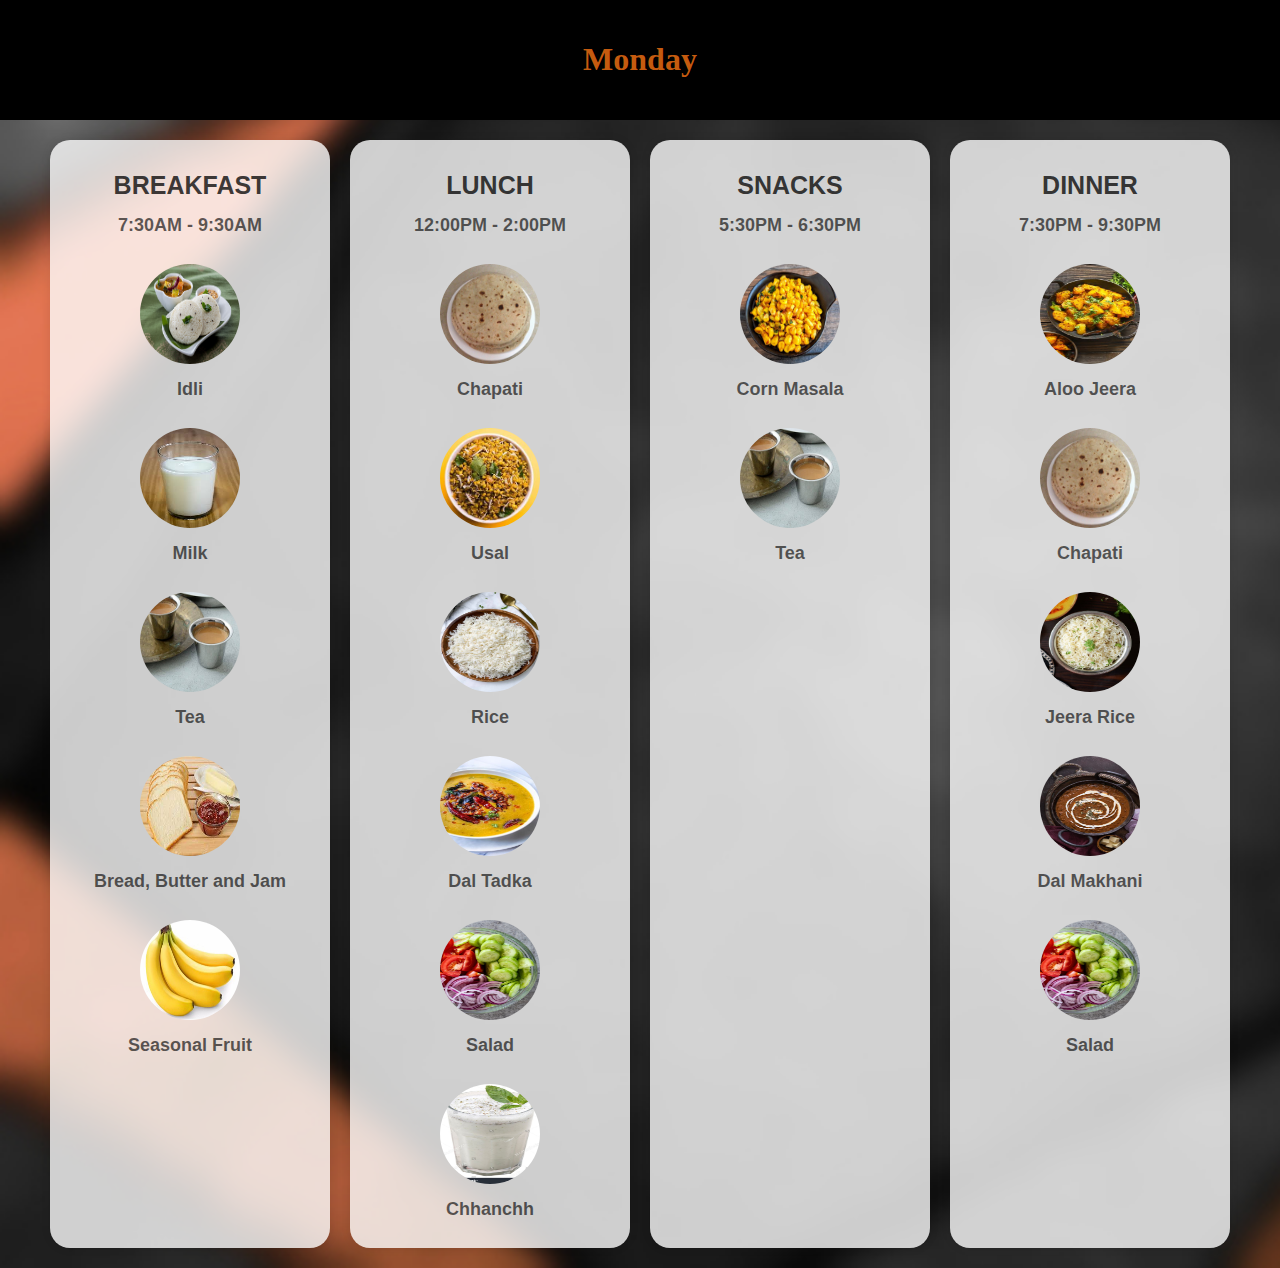
<file: monday.html>
<!DOCTYPE html>
<html lang="en">

<head>
    <meta charset="UTF-8">
    <meta name="viewport" content="width=device-width, initial-scale=1.0">
    <title>Monday</title>
    <link rel="stylesheet" href="days.css">
<!--     <style>
        body {
            margin: 0;
            padding: 0;
            font-family: Arial, sans-serif;
            background-color: #f5f5f5;
            background: url(bgimg.jpg) no-repeat;
            /* Set a light background color */
            background-repeat: no-repeat;
            /* Prevents background image from repeating */
            background-size: cover;
        }

        h1 {
            font-weight: bold;
        }

        .header {
            background-color: black;
            color: pink;
            text-align: center;
            padding: 20px;
            margin-bottom: 20px;
        }

        .container {
            display: flex;
            justify-content: space-around;
            /* align-items: stretch; */
            /* Align columns evenly */
            flex-wrap: wrap;
            /* Allow columns to wrap to the next line on smaller screens */
            margin: 0 auto;
            max-width: 1200px;
            /* Set a maximum width for the container */
        }

        .column {
            flex: 1;
            flex-basis: calc(25% - 40px);
            /* Set column width to 25% minus padding */
            padding: 10px;
            padding-left: 10px;
            background-color: #fff;
            border-radius: 20px;
            box-shadow: 0 0 10px rgba(0, 0, 0, 0.1);
            /* Add a subtle box shadow */
            margin-bottom: 20px;
            margin-right: 10px;
            margin-left: 10px;
        }

        .column h2 {
            text-align: center;
            margin-bottom: 15px;
            font-weight: bold;
            font-size: x-large;
            color: #666
        }

        .image-container {
            display: flex;
            flex-wrap: wrap;
            justify-content: center;
        }

        .image-container img {
            width: 100px;
            /* Set a fixed width for the circular images */
            height: 100px;
            /* Set a fixed height for the circular images */
            border-radius: 50%;
            margin: 10px auto;
            transition: transform 0.3s ease;
            /* Add a smooth transition effect */
            display: block;
        }

        .image-container img:hover {
            transform: scale(1.4);
            /* Scale up the image on hover */
        }

        .image-container p {
            margin-top: 5px;
            font-size: 14px;
            color: #666;
            width: 100%;
            text-align: center;
            font-weight: bold;
            font-size: medium;
        }

        .column p {
            margin-top: 5px;
            font-size: 14px;
            color: #666;
            width: 100%;
            text-align: center;
            font-weight: bold;
            font-size: medium;
        }
    </style> -->
</head>

<body>

    <div class="header">
        <h1>Monday</h1>
    </div>

    <div class="container">
        <div class="column">
            <h2>BREAKFAST</h2>
            <p>7:30AM - 9:30AM</p>
            <div class="image-container">
                <img src="idli.jpg" alt="Idli">
                <p>Idli</p>
                <img src="milk.jpeg" alt="Milk">
                <p>Milk</p>
                <img src="tea.jpg" alt="Tea">
                <p>Tea</p>
                <img src="bbj.jpeg" alt="Bread, Butter and Jam">
                <p>Bread, Butter and Jam</p>
                <img src="banana.jpg" alt="Seasonal Fruit">
                <p>Seasonal Fruit</p>
            </div>
        </div>
        <div class="column">
            <h2>LUNCH</h2>
            <p>12:00PM - 2:00PM</p>
            <div class="image-container">
                <img src="chapati.jpg" alt="Chapati">
                <p>Chapati</p>
                <img src="usal.jpeg" alt="Usal">
                <p>Usal</p>
                <img src="rice.jpg" alt="Rice">
                <p>Rice</p>
                <img src="dal_takda.jpg" alt="Dal Tadka">
                <p>Dal Tadka</p>
                <img src="salad.jpg" alt="Salad">
                <p>Salad</p>
                <img src="buttermilk.jpg" alt="Chhanchh">
                <p>Chhanchh</p>
            </div>
        </div>
        <div class="column">
            <h2>SNACKS</h2>
            <p>5:30PM - 6:30PM</p>
            <div class="image-container">
                <img src="corn.jpg" alt="Corn Masala">
                <p>Corn Masala</p>
                <img src="tea.jpg" alt="Tea">
                <p>Tea</p>
            </div>
        </div>
        <div class="column">
            <h2>DINNER</h2>
            <p>7:30PM - 9:30PM</p>
            <div class="image-container">
                <img src="aalu.jpg" alt="Aloo Jeera">
                <p>Aloo Jeera</p>
                <img src="chapati.jpg" alt="Chapati">
                <p>Chapati</p>
                <img src="jeera_rice.jpg" alt="Jeera Rice">
                <p>Jeera Rice</p>
                <img src="dal_makhani.jpg" alt="Dal Makhani">
                <p>Dal Makhani</p>
                <img src="salad.jpg" alt="Salad">
                <p>Salad</p>
            </div>
        </div>
    </div>
</body>

</html>
</file>
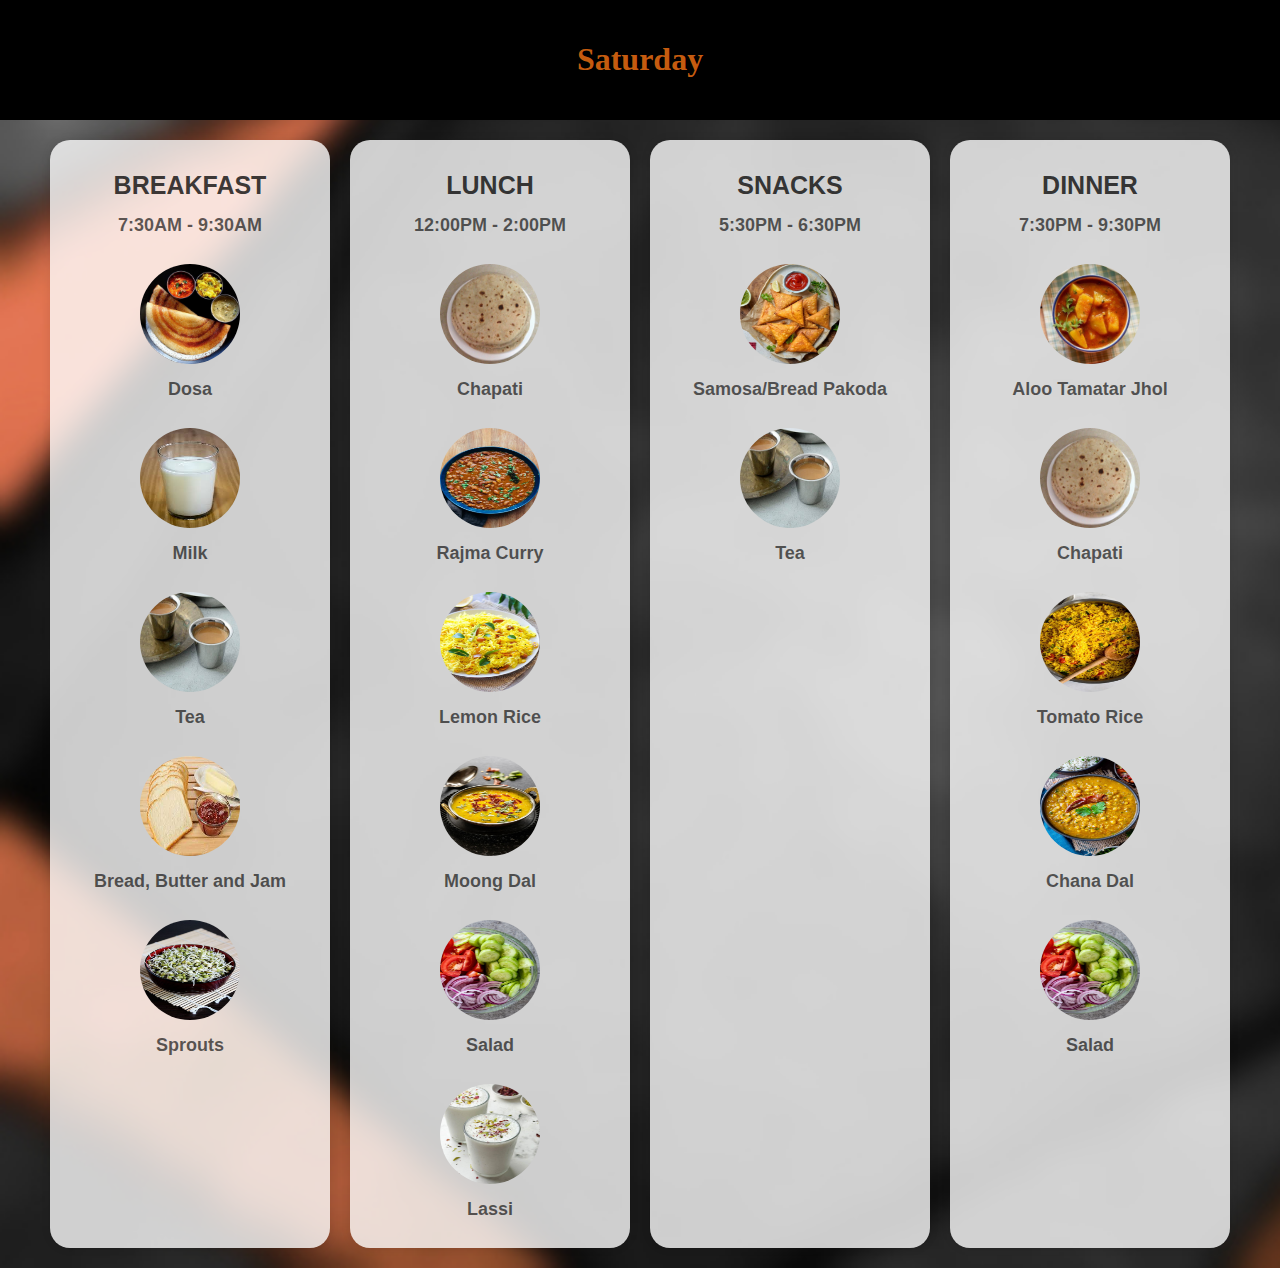
<file: saturday.html>
<!DOCTYPE html>
<html lang="en">

<head>
    <meta charset="UTF-8">
    <meta name="viewport" content="width=device-width, initial-scale=1.0">
    <title>Saturday</title>
    <link rel="stylesheet" href="days.css">
</head>

<body>

    <div class="header">
        <h1>Saturday</h1>
    </div>

    <div class="container">
        <div class="column">
            <h2>BREAKFAST</h2>
            <p>7:30AM - 9:30AM</p>
            <div class="image-container">
                <img src="dosa.jpg" alt="Dosa">
                <p>Dosa</p>
                <img src="milk.jpeg" alt="Milk">
                <p>Milk</p>
                <img src="tea.jpg" alt="Tea">
                <p>Tea</p>
                <img src="bbj.jpeg" alt="Bread, Butter and Jam">
                <p>Bread, Butter and Jam</p>
                <img src="sprouts.jpg" alt="Sprouts">
                <p>Sprouts</p>
            </div>
        </div>
        <div class="column">
            <h2>LUNCH</h2>
            <p>12:00PM - 2:00PM</p>
            <div class="image-container">
                <img src="chapati.jpg" alt="Chapati">
                <p>Chapati</p>
                <img src="rajma.jpg" alt="Rajma Curry">
                <p>Rajma Curry</p>
                <img src="lemon_rice.jpg" alt="Lemon Rice">
                <p>Lemon Rice</p>
                <img src="dal.jpg" alt="Moong Dal">
                <p>Moong Dal</p>
                <img src="salad.jpg" alt="Salad">
                <p>Salad</p>
                <img src="lassi.jpg" alt="Lassi">
                <p>Lassi</p>
            </div>
        </div>
        <div class="column">
            <h2>SNACKS</h2>
            <p>5:30PM - 6:30PM</p>
            <div class="image-container">
                <img src="samosa.jpg" alt="Samosa/Bread Pakoda">
                <p>Samosa/Bread Pakoda</p>
                <img src="tea.jpg" alt="Tea">
                <p>Tea</p>
            </div>
        </div>
        <div class="column">
            <h2>DINNER</h2>
            <p>7:30PM - 9:30PM</p>
            <div class="image-container">
                <img src="jhol.jpg" alt="Aloo Tamatar Jhol">
                <p>Aloo Tamatar Jhol</p>
                <img src="chapati.jpg" alt="Chapati">
                <p>Chapati</p>
                <img src="tomato_rice.jpg" alt="Tomato Rice">
                <p>Tomato Rice</p>
                <img src="chana_dal.jpg" alt="Chana Dal">
                <p>Chana Dal</p>
                <img src="salad.jpg" alt="Salad">
                <p>Salad</p>
            </div>
        </div>
    </div>
</body>

</html>
</file>
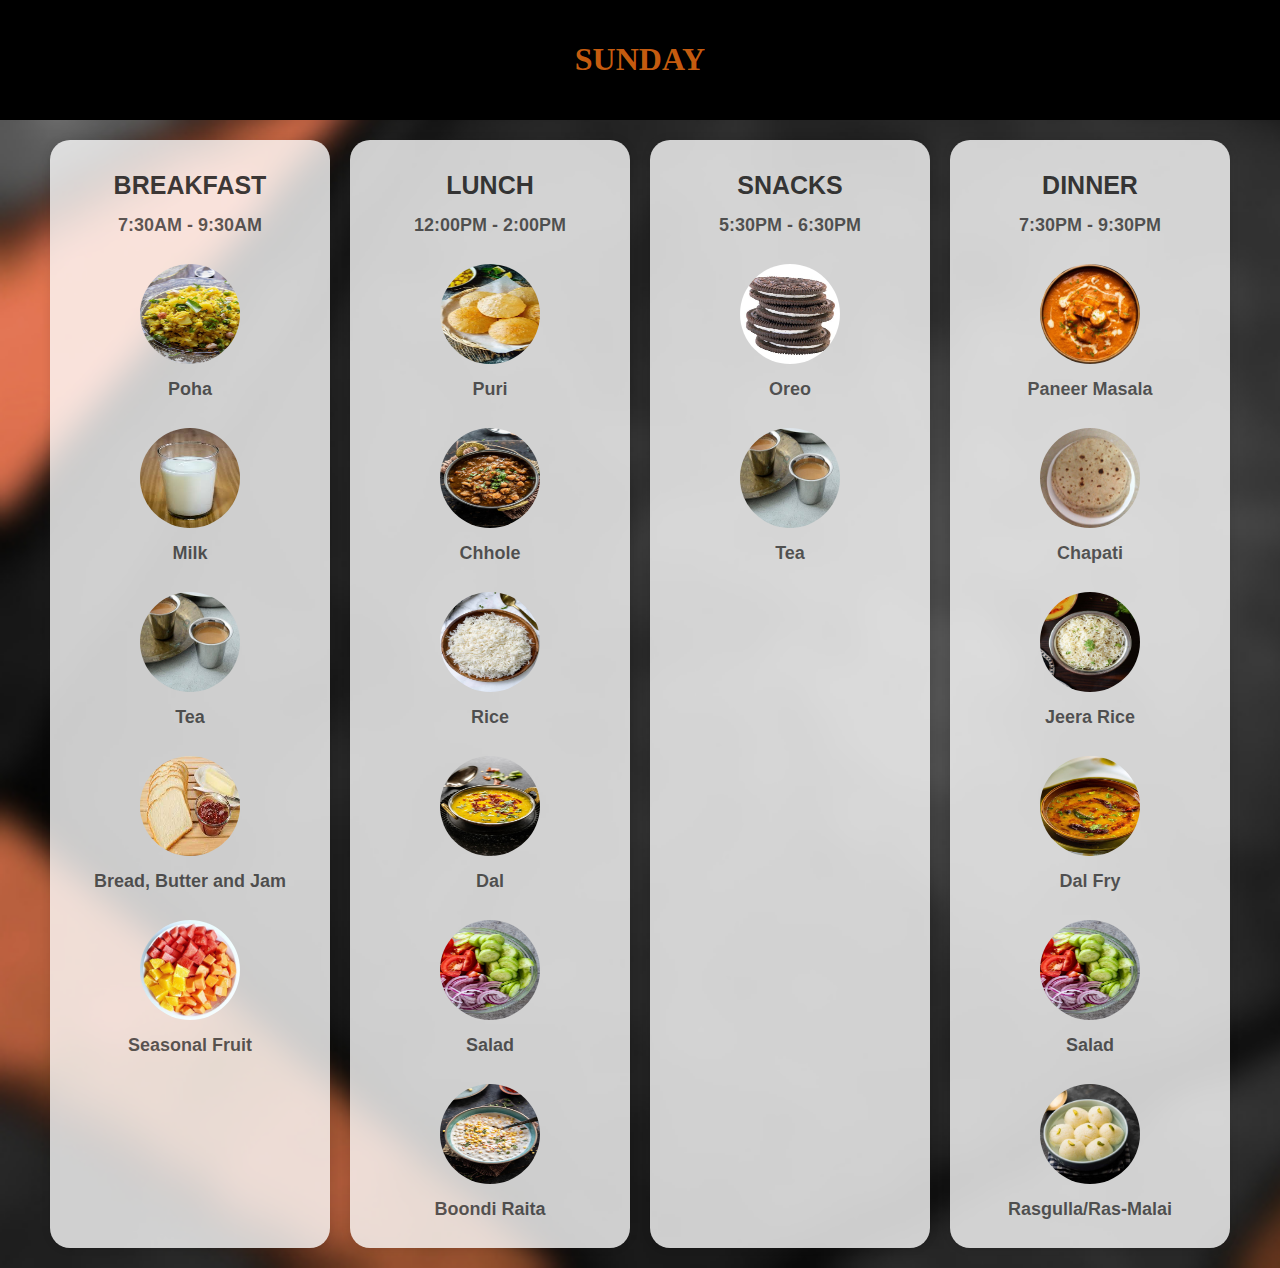
<file: sunday.html>
<!DOCTYPE html>
<html lang="en">

<head>
    <meta charset="UTF-8">
    <meta name="viewport" content="width=device-width, initial-scale=1.0">
    <link rel="stylesheet" href="days.css">
    <title>Sunday</title>

</head>

<body>

    <div class="header">
        <h1>SUNDAY</h1>
    </div>

    <div class="container">
        <div class="column">
            <h2>BREAKFAST</h2>
            <p>7:30AM - 9:30AM</p>
            <div class="image-container">
                <img src="poha.jpg" alt="Poha">
                <p>Poha</p>
                <img src="milk.jpeg" alt="Milk">
                <p>Milk</p>
                <img src="tea.jpg" alt="Tea">
                <p>Tea</p>
                <img src="bbj.jpeg" alt="Bread, Butter and Jam">
                <p>Bread, Butter and Jam</p>
                <img src="seasonal.jpg" alt="Seasonal Fruit">
                <p>Seasonal Fruit</p>
            </div>
        </div>
        <div class="column">
            <h2>LUNCH</h2>
            <p>12:00PM - 2:00PM</p>
            <div class="image-container">
                <img src="puri.jpg" alt="Puri">
                <p>Puri</p>
                <img src="chhole.jpg" alt="Chhole">
                <p>Chhole</p>
                <img src="rice.jpg" alt="Rice">
                <p>Rice</p>
                <img src="dal.jpg" alt="Dal">
                <p>Dal</p>
                <img src="salad.jpg" alt="Salad">
                <p>Salad</p>
                <img src="raita.jpg" alt="Boondi Raita">
                <p>Boondi Raita</p>
            </div>
        </div>
        <div class="column">
            <h2>SNACKS</h2>
            <p>5:30PM - 6:30PM</p>
            <div class="image-container">
                <img src="oreo.jpg" alt="Oreo">
                <p>Oreo</p>
                <img src="tea.jpg" alt="Tea">
                <p>Tea</p>
            </div>
        </div>
        <div class="column">
            <h2>DINNER</h2>
            <p>7:30PM - 9:30PM</p>
            <div class="image-container">
                <img src="paneer.jpg" alt="Paneer Masala">
                <p>Paneer Masala</p>
                <img src="chapati.jpg" alt="Chapati">
                <p>Chapati</p>
                <img src="jeera_rice.jpg" alt="Jeera Rice">
                <p>Jeera Rice</p>
                <img src="dal_fry.jpg" alt="Dal Fry">
                <p>Dal Fry</p>
                <img src="salad.jpg" alt="Salad">
                <p>Salad</p>
                <img src="rasgulla.jpg" alt="Rasgulla/Ras-Malai">
                <p>Rasgulla/Ras-Malai</p>
            </div>
        </div>
    </div>
</body>

</html>
</file>
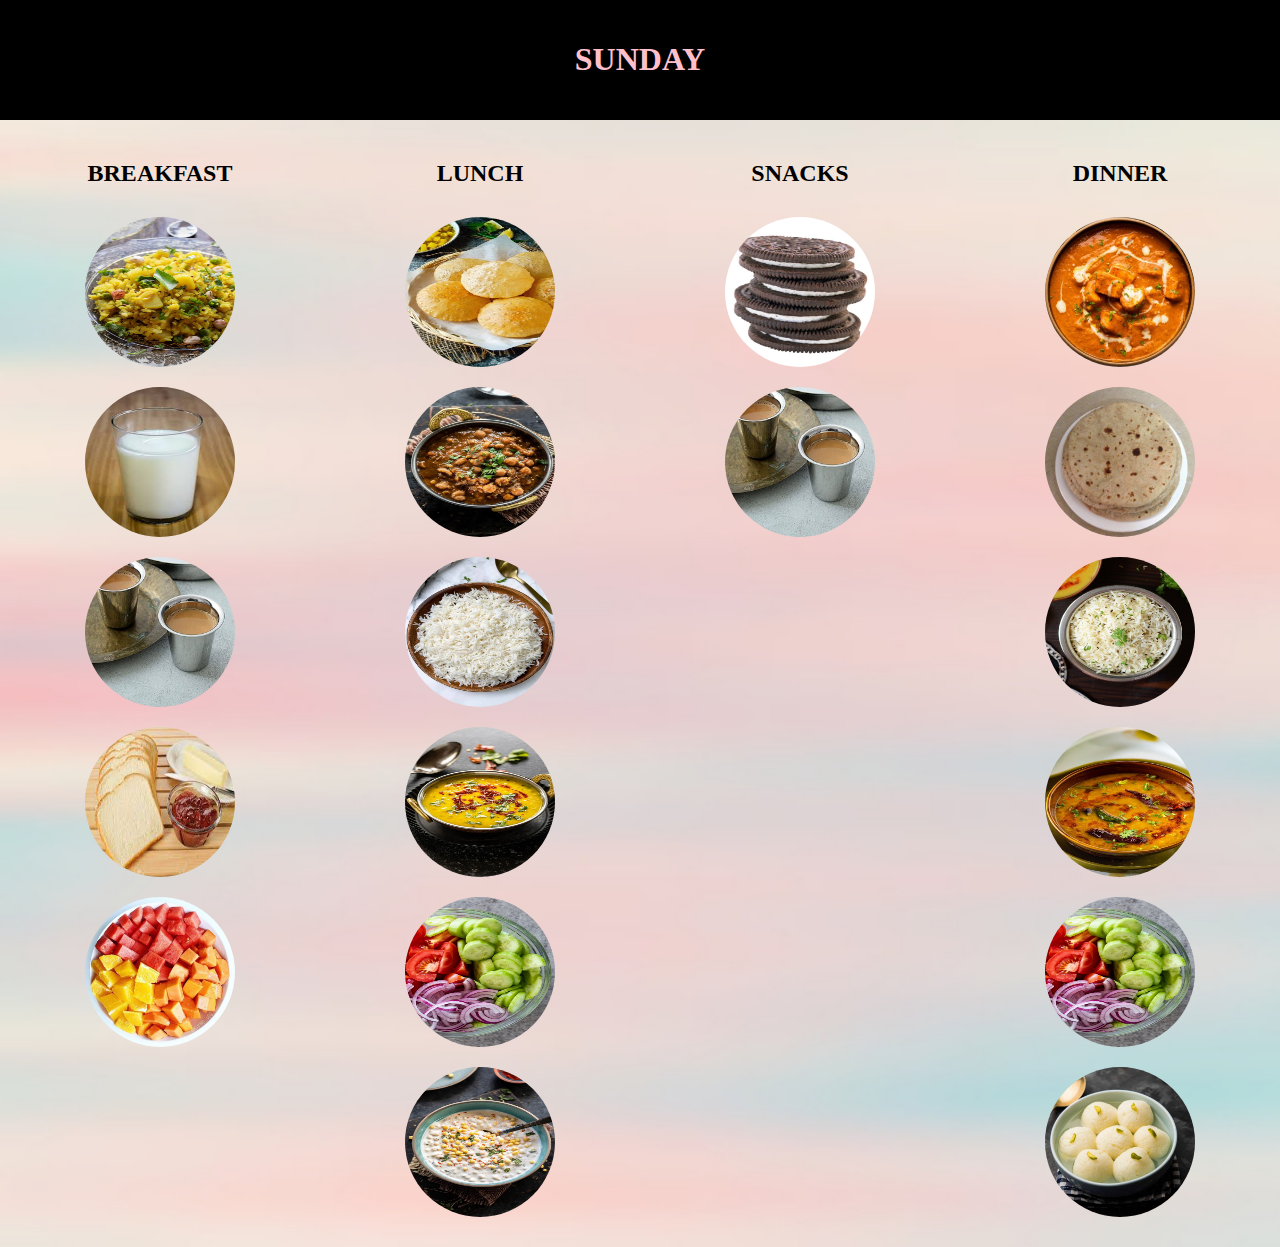
<file: sunday_old.html>
<!DOCTYPE html>
<html lang="en">

<head>
    <meta charset="UTF-8">
    <meta name="viewport" content="width=device-width, initial-scale=1.0">
    <title>Sunday</title>
    <style>
        body {
            /* font-family: Arial, sans-serif; */
            margin: 0;
            padding: 0;
            font-family: latha;
            color: white;
            background: url(bgimg.jpg) no-repeat;
            background-repeat: no-repeat;
            /* Prevents background image from repeating */
            background-size: cover;
        }


        .box {
            width: 900px;
            float: right;
            border: 1px solid none;
        }

        .box ul {
            list-style-type: none;
            /* Hides bullet points for list items */
        }

        .box ul li {
            width: 120px;
            float: left;
            margin: 10px auto;
            text-align: center;

        }

        .box ul li a {
            text-decoration: none;
            color: darkgray;
        }

        .box ul li:hover {
            background-color: brown;
        }

        .box ul li a:hover {
            color: white;
        }


        .header {
            background-color: black;
            color: pink;
            text-align: center;
            padding: 20px;
        }

        .container {
            display: flex;
        }

        .column {
            flex: 1;
            padding: 20px;
        }

        .column h2 {
            text-align: center;
            color: black;
        }

        .image-container {
            display: flex;
            flex-wrap: wrap;
            justify-content: center;
        }

        .image-container img {
            width: 150px;
            height: 150px;
            border-radius: 50%;
            margin: 10px auto;
            display: block;
        }
    </style>
</head>

<body>
    <!-- <div class="box">
        <ul type="" none>
            <li>
                <a href="">Home</a>
            </li>
            <li>
                <a href="">Menu</a>
            </li>
            <li>
                <a href="">Contact</a>
            </li>
            <li>
                <a href="">Feedback</a>
            </li>
        </ul>
    </div><br><br><br><br> -->

    <div class="header">
        <h1>SUNDAY</h1>
    </div>

    <div class="container">
        <div class="column">
            <h2>BREAKFAST</h2>
            <div class="image-container">

                <img src="poha.jpg" alt="Poha">
                <img src="milk.jpeg" alt="Milk">
                <img src="tea.jpg" alt="Tea">
                <img src="bbj.jpeg" alt="Bread, Butter and Jam">
                <img src="seasonal.jpg" alt="Seasonal Fruit">

            </div>
        </div>
        <div class="column">
            <h2>LUNCH</h2>
            <div class="image-container">

                <img src="puri.jpg" alt="Puri">
                <img src="chhole.jpg" alt="Chhole">
                <img src="rice.jpg" alt="Rice">
                <img src="dal.jpg" alt="Dal">
                <img src="salad.jpg" alt="Salad">
                <img src="raita.jpg" alt="Boondi Raita">

            </div>
        </div>
        <div class="column">
            <h2>SNACKS</h2>
            <div class="image-container">

                <img src="oreo.jpg" alt="Oreo">
                <img src="tea.jpg" alt="Tea">
            </div>
        </div>
        <div class="column">
            <h2>DINNER</h2>
            <div class="image-container">

                <img src="paneer.jpg" alt="Paneer Masala">
                <img src="chapati.jpg" alt="Chapati">
                <img src="jeera_rice.jpg" alt="Jeera Rice">
                <img src="dal_fry.jpg" alt="Dal Fry">
                <img src="salad.jpg" alt="Salad">
                <img src="rasgulla.jpg" alt="Rasgulla/Ras-Malai">


            </div>
        </div>
    </div>

</body>

</html>
</file>
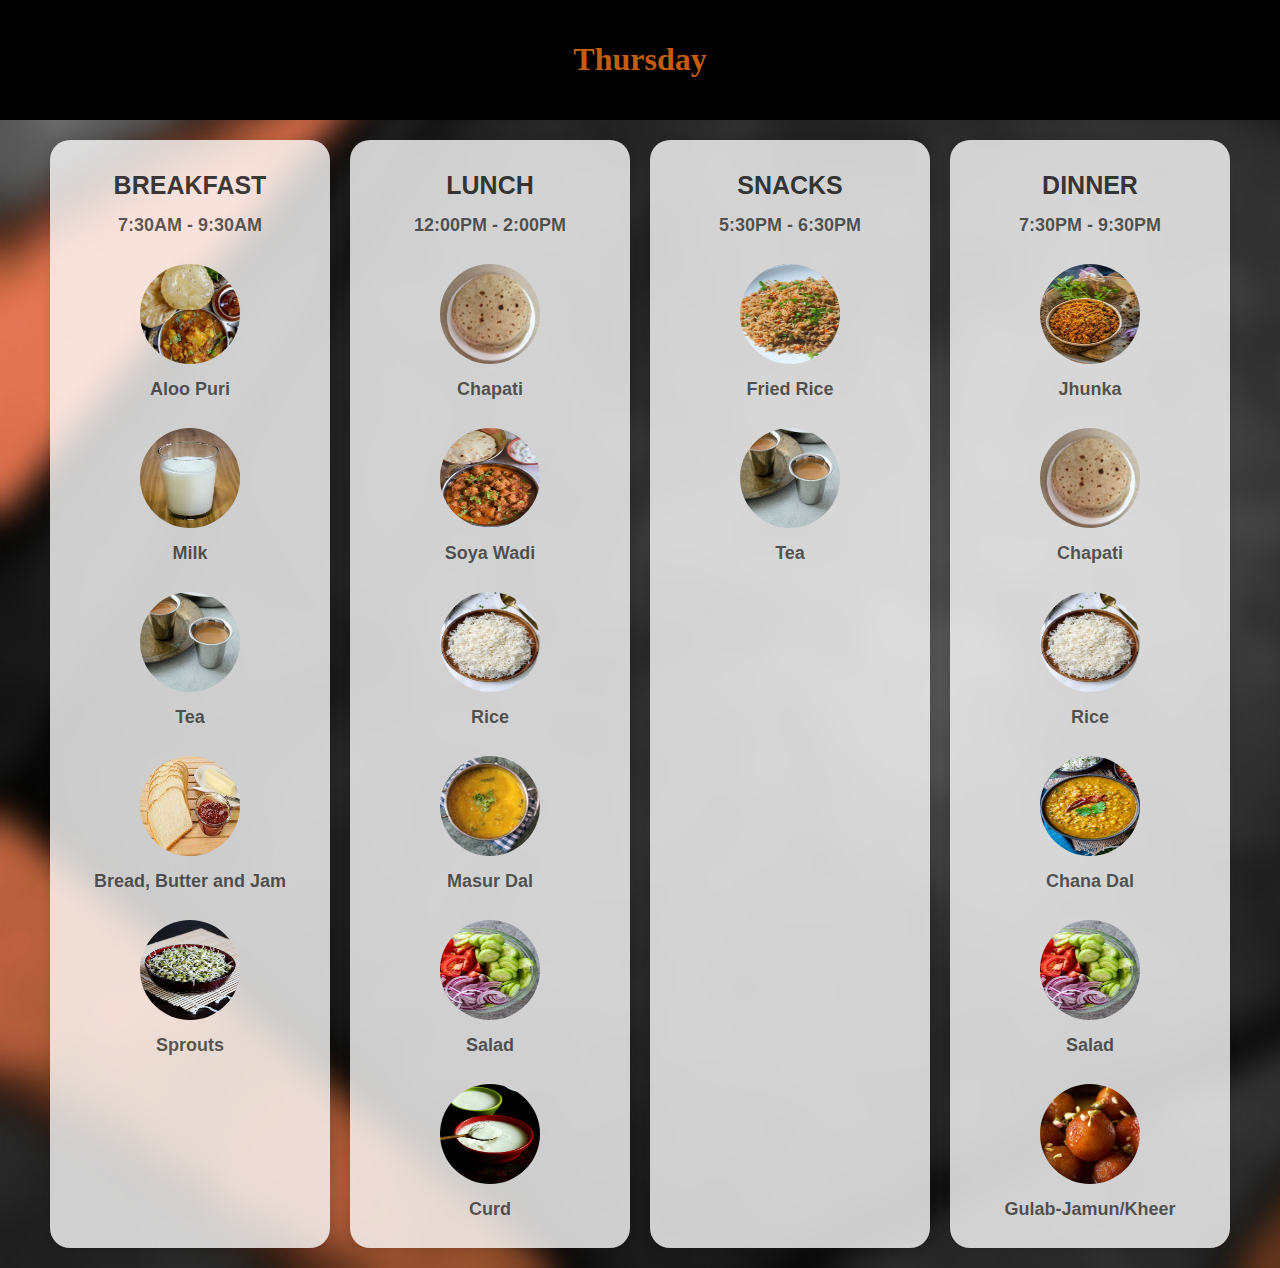
<file: thursday.html>
<!DOCTYPE html>
<html lang="en">

<head>
    <meta charset="UTF-8">
    <meta name="viewport" content="width=device-width, initial-scale=1.0">
    <title>Thursday</title>
    <link rel="stylesheet" href="days.css">
</head>

<body>

    <div class="header">
        <h1>Thursday</h1>
    </div>

    <div class="container">
        <div class="column">
            <h2>BREAKFAST</h2>
            <p>7:30AM - 9:30AM</p>
            <div class="image-container">
                <img src="aloo_puri.jpg" alt="Aloo Puri">
                <p>Aloo Puri</p>
                <img src="milk.jpeg" alt="Milk">
                <p>Milk</p>
                <img src="tea.jpg" alt="Tea">
                <p>Tea</p>
                <img src="bbj.jpeg" alt="Bread, Butter and Jam">
                <p>Bread, Butter and Jam</p>
                <img src="sprouts.jpg" alt="Sprouts">
                <p>Sprouts</p>
            </div>
        </div>
        <div class="column">
            <h2>LUNCH</h2>
            <p>12:00PM - 2:00PM</p>
            <div class="image-container">
                <img src="chapati.jpg" alt="Chapati">
                <p>Chapati</p>
                <img src="soya.jpg" alt="Soya Wadi">
                <p>Soya Wadi</p>
                <img src="rice.jpg" alt="Rice">
                <p>Rice</p>
                <img src="masur_dal.jpg" alt="Masur Dal">
                <p>Masur Dal</p>
                <img src="salad.jpg" alt="Salad">
                <p>Salad</p>
                <img src="curd.jpg" alt="Curd">
                <p>Curd</p>
            </div>
        </div>
        <div class="column">
            <h2>SNACKS</h2>
            <p>5:30PM - 6:30PM</p>
            <div class="image-container">
                <img src="fried_rice.jpg" alt="Fried Rice">
                <p>Fried Rice</p>
                <img src="tea.jpg" alt="Tea">
                <p>Tea</p>
            </div>
        </div>
        <div class="column">
            <h2>DINNER</h2>
            <p>7:30PM - 9:30PM</p>
            <div class="image-container">
                <img src="jhunka.jpg" alt="Jhunka">
                <p>Jhunka</p>
                <img src="chapati.jpg" alt="Chapati">
                <p>Chapati</p>
                <img src="rice.jpg" alt="Rice">
                <p>Rice</p>
                <img src="chana_dal.jpg" alt="Chana Dal">
                <p>Chana Dal</p>
                <img src="salad.jpg" alt="Salad">
                <p>Salad</p>
                <img src="gj.jpg" alt="Gulab-Jamun/Kheer">
                <p>Gulab-Jamun/Kheer</p>
            </div>
        </div>
    </div>
</body>

</html>
</file>
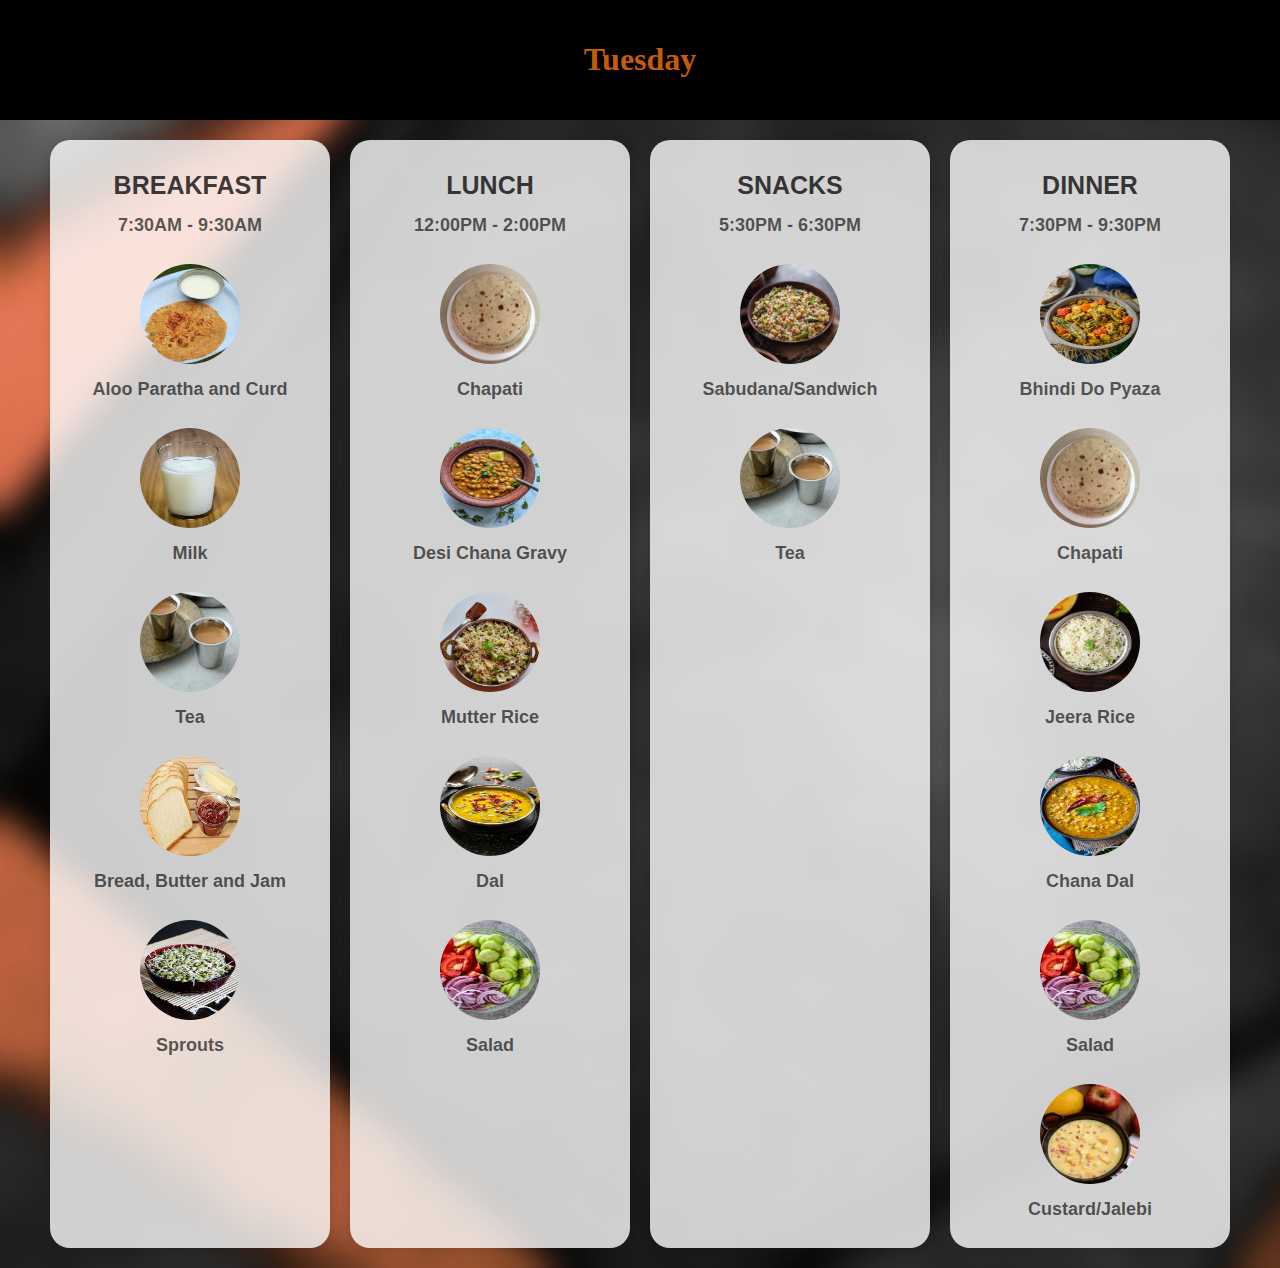
<file: tuesday.html>
<!DOCTYPE html>
<html lang="en">

<head>
    <meta charset="UTF-8">
    <meta name="viewport" content="width=device-width, initial-scale=1.0">
    <title>Tuesday</title>
    <link rel="stylesheet" href="days.css">
</head>

<body>

    <div class="header">
        <h1>Tuesday</h1>
    </div>

    <div class="container">
        <div class="column">
            <h2>BREAKFAST</h2>
            <p>7:30AM - 9:30AM</p>
            <div class="image-container">
                <img src="aloo_p.jpg" alt="Aloo Paratha and Curd">
                <p>Aloo Paratha and Curd</p>
                <img src="milk.jpeg" alt="Milk">
                <p>Milk</p>
                <img src="tea.jpg" alt="Tea">
                <p>Tea</p>
                <img src="bbj.jpeg" alt="Bread, Butter and Jam">
                <p>Bread, Butter and Jam</p>
                <img src="sprouts.jpg" alt="Sprouts">
                <p>Sprouts</p>
            </div>
        </div>
        <div class="column">
            <h2>LUNCH</h2>
            <p>12:00PM - 2:00PM</p>
            <div class="image-container">
                <img src="chapati.jpg" alt="Chapati">
                <p>Chapati</p>
                <img src="chana_g.jpg" alt="Desi Chana Gravy">
                <p>Desi Chana Gravy</p>
                <img src="mutter_rice.jpg" alt="Mutter Rice">
                <p>Mutter Rice</p>
                <img src="dal.jpg" alt="Dal">
                <p>Dal</p>
                <img src="salad.jpg" alt="Salad">
                <p>Salad</p>
            </div>
        </div>
        <div class="column">
            <h2>SNACKS</h2>
            <p>5:30PM - 6:30PM</p>
            <div class="image-container">
                <img src="sabudana.jpg" alt="Sabudana/Sandwich">
                <p>Sabudana/Sandwich</p>
                <img src="tea.jpg" alt="Tea">
                <p>Tea</p>
            </div>
        </div>
        <div class="column">
            <h2>DINNER</h2>
            <p>7:30PM - 9:30PM</p>
            <div class="image-container">
                <img src="bhindi.jpg" alt="Bhindi">
                <p>Bhindi Do Pyaza</p>
                <img src="chapati.jpg" alt="Chapati">
                <p>Chapati</p>
                <img src="jeera_rice.jpg" alt="Jeera Rice">
                <p>Jeera Rice</p>
                <img src="chana_dal.jpg" alt="Chana Dal">
                <p>Chana Dal</p>
                <img src="salad.jpg" alt="Salad">
                <p>Salad</p>
                <img src="cust.jpg" alt="Custard/Jalebi">
                <p>Custard/Jalebi</p>
            </div>
        </div>
    </div>
</body>

</html>
</file>
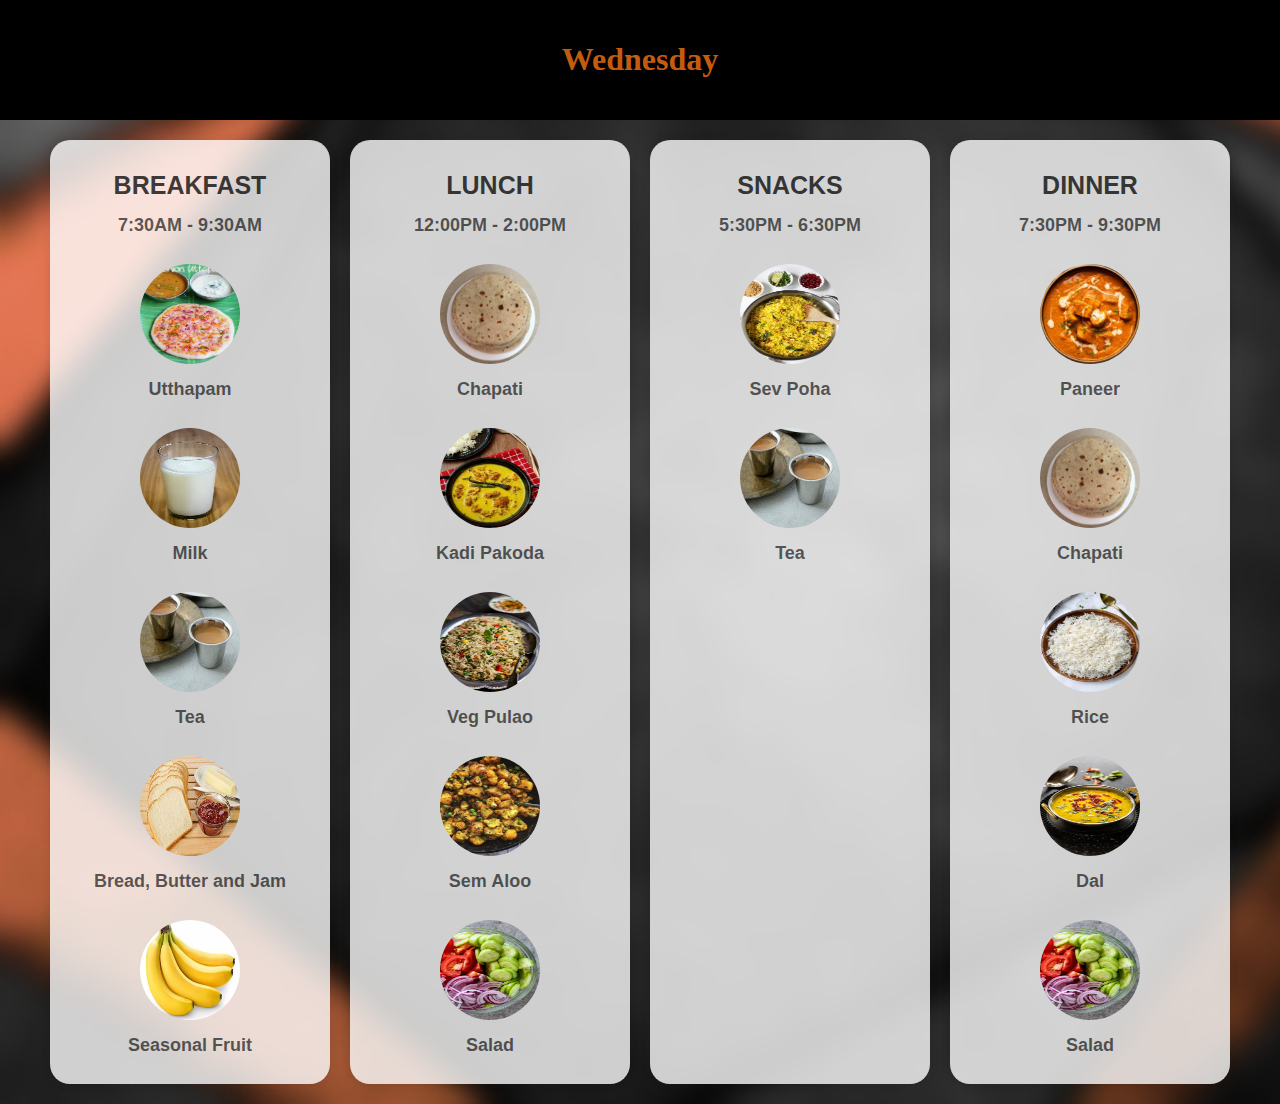
<file: wednesday.html>
<!DOCTYPE html>
<html lang="en">

<head>
    <meta charset="UTF-8">
    <meta name="viewport" content="width=device-width, initial-scale=1.0">
    <title>Wednesday</title>
    <link rel="stylesheet" href="days.css">
</head>

<body>

    <div class="header">
        <h1>Wednesday</h1>
    </div>

    <div class="container">
        <div class="column">
            <h2>BREAKFAST</h2>
            <p>7:30AM - 9:30AM</p>
            <div class="image-container">
                <img src="utthapam.jpg" alt="Utthapam">
                <p>Utthapam</p>
                <img src="milk.jpeg" alt="Milk">
                <p>Milk</p>
                <img src="tea.jpg" alt="Tea">
                <p>Tea</p>
                <img src="bbj.jpeg" alt="Bread, Butter and Jam">
                <p>Bread, Butter and Jam</p>
                <img src="banana.jpg" alt="Seasonal Fruit">
                <p>Seasonal Fruit</p>
            </div>
        </div>
        <div class="column">
            <h2>LUNCH</h2>
            <p>12:00PM - 2:00PM</p>
            <div class="image-container">
                <img src="chapati.jpg" alt="Chapati">
                <p>Chapati</p>
                <img src="kadi.jpg" alt="Kadi Pakoda">
                <p>Kadi Pakoda</p>
                <img src="pulao.jpg" alt="Veg Pulao">
                <p>Veg Pulao</p>
                <img src="sem_aloo.jpg" alt="Sem Aloo">
                <p>Sem Aloo</p>
                <img src="salad.jpg" alt="Salad">
                <p>Salad</p>
            </div>
        </div>
        <div class="column">
            <h2>SNACKS</h2>
            <p>5:30PM - 6:30PM</p>
            <div class="image-container">
                <img src="sev_poha.jpg" alt="Sev Poha">
                <p>Sev Poha</p>
                <img src="tea.jpg" alt="Tea">
                <p>Tea</p>
            </div>
        </div>
        <div class="column">
            <h2>DINNER</h2>
            <p>7:30PM - 9:30PM</p>
            <div class="image-container">
                <img src="paneer.jpg" alt="Paneer">
                <p>Paneer</p>
                <img src="chapati.jpg" alt="Chapati">
                <p>Chapati</p>
                <img src="rice.jpg" alt="Rice">
                <p>Rice</p>
                <img src="dal.jpg" alt="Dal">
                <p>Dal</p>
                <img src="salad.jpg" alt="Salad">
                <p>Salad</p>
            </div>
        </div>
    </div>
</body>

</html>
</file>
<file: days.css>
body {
    margin: 0;
    padding: 0;
    font-family: Arial, sans-serif;
    background-color: black;
    background: url(bgimg3_2.jpg) no-repeat;
    /* Set a light background color */
    background-repeat: no-repeat;
    /* Prevents background image from repeating */
    background-size: cover;
}


h1 {
    font-weight: bold;
}

.header {
    background-color: black;
    /* color: pink; */
    color: rgba(218, 101, 17, 0.918);
    /* color: rgba(255, 255, 255, 0.792); */
    /* color: rgba(6, 173, 250, 0.929); */
    text-align: center;
    padding: 20px;
    margin-bottom: 20px;
    font-family: cursive;
}

.container {
    display: flex;
    justify-content: space-around;
    /* align-items: stretch; */
    /* Align columns evenly */
    flex-wrap: wrap;
    /* Allow columns to wrap to the next line on smaller screens */
    margin: 0 auto;
    max-width: 1200px;
    /* Set a maximum width for the container */
}

.column {
    flex: 1;
    flex-basis: calc(25% - 40px);
    /* Set column width to 25% minus padding */
    padding: 10px;
    padding-left: 10px;
    /* background-color: #fff; */
    background-color: rgba(255, 255, 255, 0.792);
    border-radius: 20px;
    box-shadow: 0 0 10px rgba(0, 0, 0, 0.1);
    /* Add a subtle box shadow */
    margin-bottom: 20px;
    margin-right: 10px;
    margin-left: 10px;
}

.column h2 {
    text-align: center;
    margin-bottom: 15px;
    font-weight: bold;
    font-size: 25px;
    /* color: #666 */
    color: rgba(0, 0, 0, 0.771);
    font-family: sans-serif;

}

.image-container {
    display: flex;
    flex-wrap: wrap;
    justify-content: center;
}

.image-container img {
    width: 100px;
    /* Set a fixed width for the circular images */
    height: 100px;
    /* Set a fixed height for the circular images */
    border-radius: 50%;
    margin: 10px auto;
    transition: transform 0.3s ease;
    /* Add a smooth transition effect */
    display: block;
}

.image-container img:hover {
    transform: scale(1.4);
    /* Scale up the image on hover */
}

.image-container p {
    margin-top: 5px;
    font-size: 14px;
    /* color: #666; */
    color: rgba(0, 0, 0, 0.633);
    width: 100%;
    text-align: center;
    font-weight: bold;
    font-size: medium;
}

.column p {
    margin-top: 5px;
    font-size: 15px;
    /* color: #666; */
    color: rgba(0, 0, 0, 0.633);
    width: 100%;
    text-align: center;
    font-weight: bold;
    font-size: large;
}
</file>
